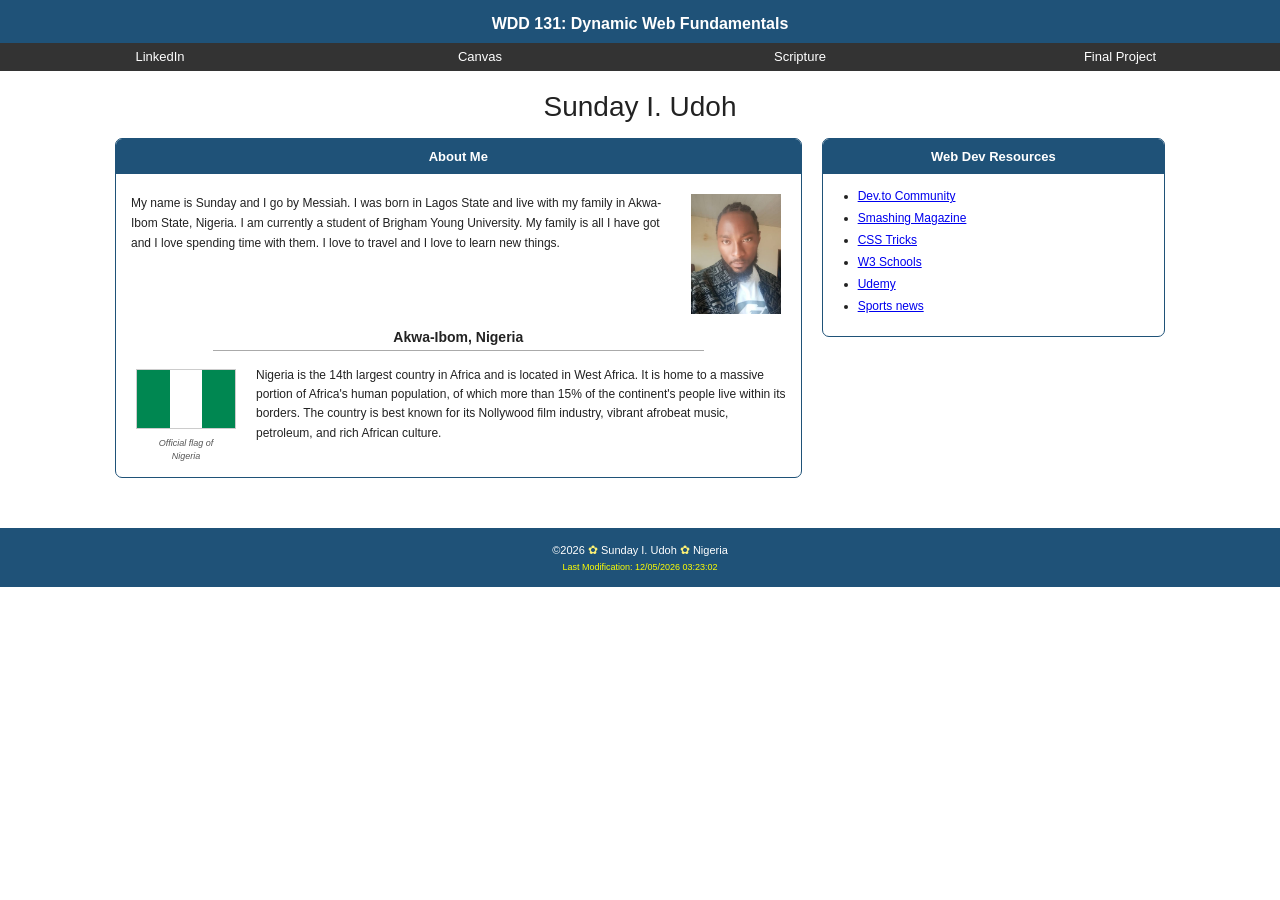
<file: index.html>
<!DOCTYPE html>
<html lang="en">

<head>
  <meta charset="UTF-8">
  <meta name="viewport" content="width=device-width, initial-scale=1.0">
  <title>WDD 131 - Dynamic Web Fundamentals - Sunday Isaac Udoh</title>
  <meta name="description"
    content="WDD 131- Dynamic Web Fundamentals - Sunday Isaac Udoh BYU-Idaho course home page">
  <meta name="author" content="Sunday Isaac Udoh">

  <link rel="preconnect" href="https://fonts.googleapis.com">
  <link rel="preconnect" href="https://fonts.gstatic.com" crossorigin>
  <link href="https://fonts.googleapis.com/css2?family=Montserrat:wght@400;500;600;700&display=swap" rel="stylesheet">

  <link rel="stylesheet" href="styles/base.css">
  
  <script src="scripts/getdates.js" defer></script>
</head>

<body>

  <header class="top-header">
    <span id="course-title">WDD 131: Dynamic Web Fundamentals</span>
    
    <nav class="navigation">
      <ul>
        <li><a href="https://www.linkedin.com/feed?trk=p_mwlite_profile_self-primary_nav">LinkedIn</a></li>
        <li><a href="https://byupw.instructure.com/">Canvas</a></li>
        <li><a href="https://www.churchofjesuschrist.org/study/scriptures/bofm/1ne/3?lang=eng&id=p7#p7">Scripture</a></li>
        <li><a href="#">Final Project</a></li>
      </ul>
    </nav>
  </header>

  <main class="container">

    <h1>Sunday I. Udoh</h1>

    <div class="content-grid">

      <section class="card">
        <div class="card-title">About Me</div>

        <div class="about-content">
          <div class="intro">
            <p>My name is Sunday and I go by Messiah. I was born in
               Lagos State and live with my family in Akwa-Ibom State, Nigeria.
               I am currently a student of Brigham Young University. My
               family is all I have got and I love spending time with them.
               I love to travel and I love to learn new things.
              </p>

            <img src="images/sunday.jpg" alt="Sunday I. Udoh" class="profile-image">
          </div>

          <h2>Akwa-Ibom, Nigeria</h2>

          <div class="Nigeria-section">
            <div class="flag-container">
              <div class="Nigeria-flag">
                <div class="flag-green"></div>

                <div class="flag-colors">
                  <div class="flag-white"></div>
                  <div class="flag-green"></div>
                </div>
              </div>

              <p class="caption">Official flag of<br>Nigeria
              </p>
            </div>

            <div class="Nigeria-text">
              <p>Nigeria is the 14th largest country in Africa and is located in West Africa. It is
                 home to a massive portion of Africa's human population, of which more than 15% of the continent's
                 people live within its borders. The country is best known for its Nollywood film industry, vibrant
                 afrobeat music, petroleum, and rich African culture.</p>
            </div>
          </div>
        </div>
      </section>

      <section class="card">
        <div class="card-title">
          Web Dev Resources
        </div>
        <div class="resources-content">
          <ul>
            <li>
              <a href="https://dev.to/" target="_blank">Dev.to Community</a>
            </li>
            <li>
              <a href="https://www.smashingmagazine.com/" target="_blank">Smashing Magazine</a>
            </li>
            <li>
              <a href="https://css-tricks.com/" target="_blank">CSS Tricks</a>
            </li>
            <li>
              <a href="https://www.w3schools.com/" target="_blank">W3 Schools</a>
            </li>
            <li>
              <a href="https://www.udemy.com/" target="_blank">Udemy</a>
            </li>
            <li>
              <a href="https://www.espn.com/" target="_blank">Sports news</a>
            </li>
          </ul>
        </div>
      </section>
    </div>
  </main>

  <footer class="footer">
    <p>
      &copy;<span id="currentYear"></span>
      <span class="flower">✿</span>
      Sunday I. Udoh
      <span class="flower">✿</span>
      Nigeria
    </p>

    <p class="last-modified">
      Last Modification: <span id="lastModified"></span>
    </p>
  </footer>
</body>

</html>
</file>
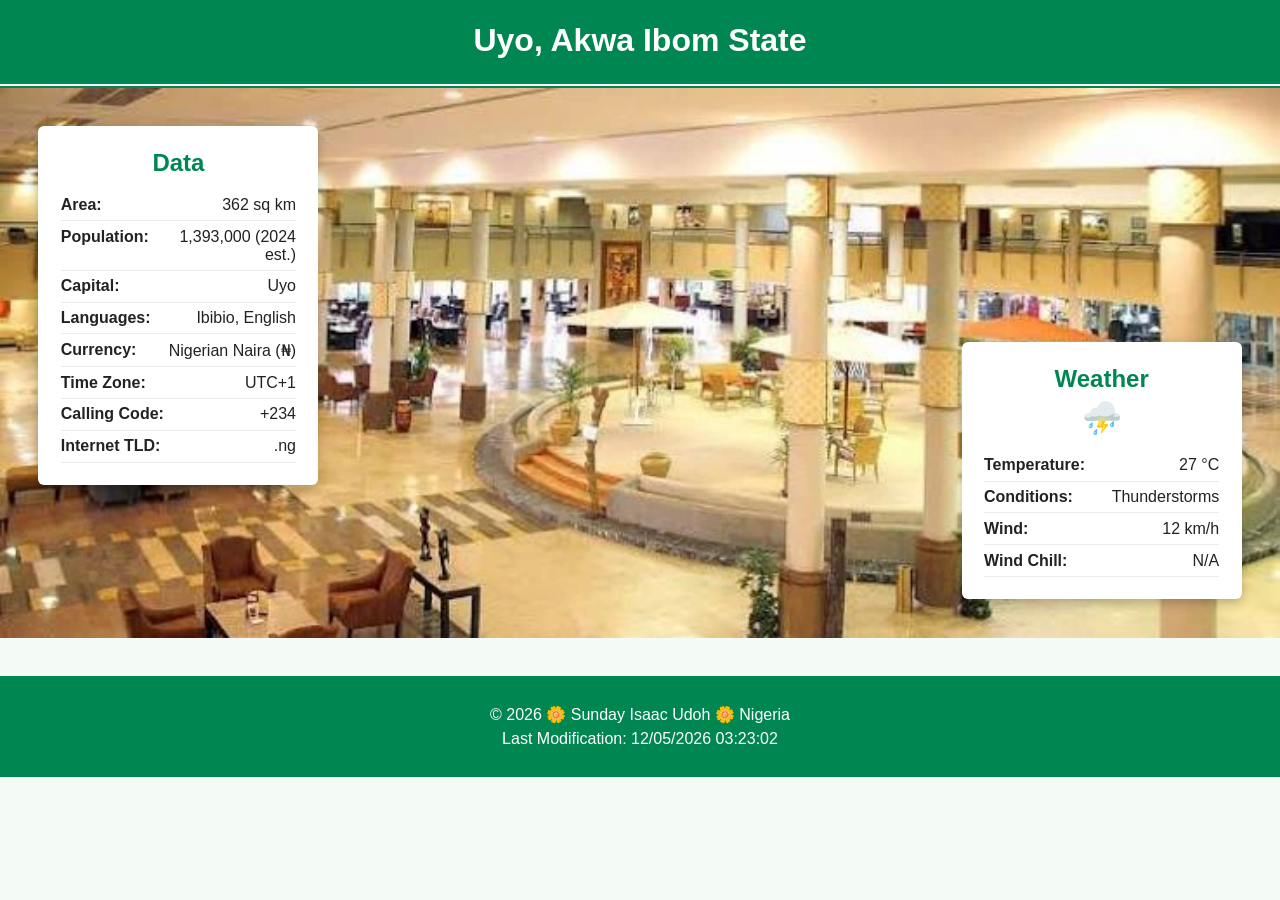
<file: akwa-ibom.html>
<!DOCTYPE html>
<html lang="en">
<head>
  <meta charset="UTF-8">
  <meta name="viewport" content="width=device-width, initial-scale=1.0">
  <title>Uyo, Akwa Ibom | country</title>
  <meta name="description" content="State data and weather snapshot for Uyo, capital of Akwa Ibom State, Nigeria.">
  <meta name="author" content="Sunday Isaac Udoh">


  <link rel="stylesheet" href="styles/akwa-ibom.css">


  <link rel="icon" href="data:,">


  <script src="scripts/akwa-ibom.js" defer></script>
</head>
<body>

  <header class="site-header">
    <h1>Uyo, Akwa Ibom State</h1>
  </header>
  <div class="accent-bar"></div>

  <main>
    <section class="hero" aria-label="Uyo hero image with data and weather overlays">

      <picture>

       <source media="(min-width: 768px)" srcset="images/le-meridien-ibom.webp">
       <img 
        src="images/uyo-mobile.webp" 
        alt="Dakkada Towers skyline in Uyo, capital of Akwa Ibom State" 
        class="hero-img"
        loading="eager"
        width="480"
        height="320">
      </picture>

      <div class="data-card">
        <h2>Data</h2>
        <dl>
          <div class="row"><dt>Area:</dt><dd>362 sq km</dd></div>
          <div class="row"><dt>Population:</dt><dd>1,393,000 (2024 est.)</dd></div>
          <div class="row"><dt>Capital:</dt><dd>Uyo</dd></div>
          <div class="row"><dt>Languages:</dt><dd>Ibibio, English</dd></div>
          <div class="row"><dt>Currency:</dt><dd>Nigerian Naira (₦)</dd></div>
          <div class="row"><dt>Time Zone:</dt><dd>UTC+1</dd></div>
          <div class="row"><dt>Calling Code:</dt><dd>+234</dd></div>
          <div class="row"><dt>Internet TLD:</dt><dd>.ng</dd></div>
        </dl>
      </div>

      <div class="weather-card">
        <h2 class="weather-heading">Weather</h2>

        <img
          src="images/weather_mix.svg"
          alt="Thunderstorm weather icon"
          class="weather-icon-svg"
          width="60"
          height="60">

        <dl>
          <div class="row"><dt>Temperature:</dt><dd id="temperature">27 &deg;C</dd></div>
          <div class="row"><dt>Conditions:</dt><dd>Thunderstorms</dd></div>
          <div class="row"><dt>Wind:</dt><dd id="wind">12 km/h</dd></div>
          <div class="row"><dt>Wind Chill:</dt><dd id="windChill">Calculating&hellip;</dd></div>
        </dl>
      </div>

    </section>
  </main>

  <footer class="site-footer">
  <p>&copy; <span id="year"></span> &#127804; Sunday Isaac Udoh &#127804; Nigeria</p>
  <p>Last Modification: <span id="lastModified"></span></p>
 </footer>

</body>
</html>
</file>
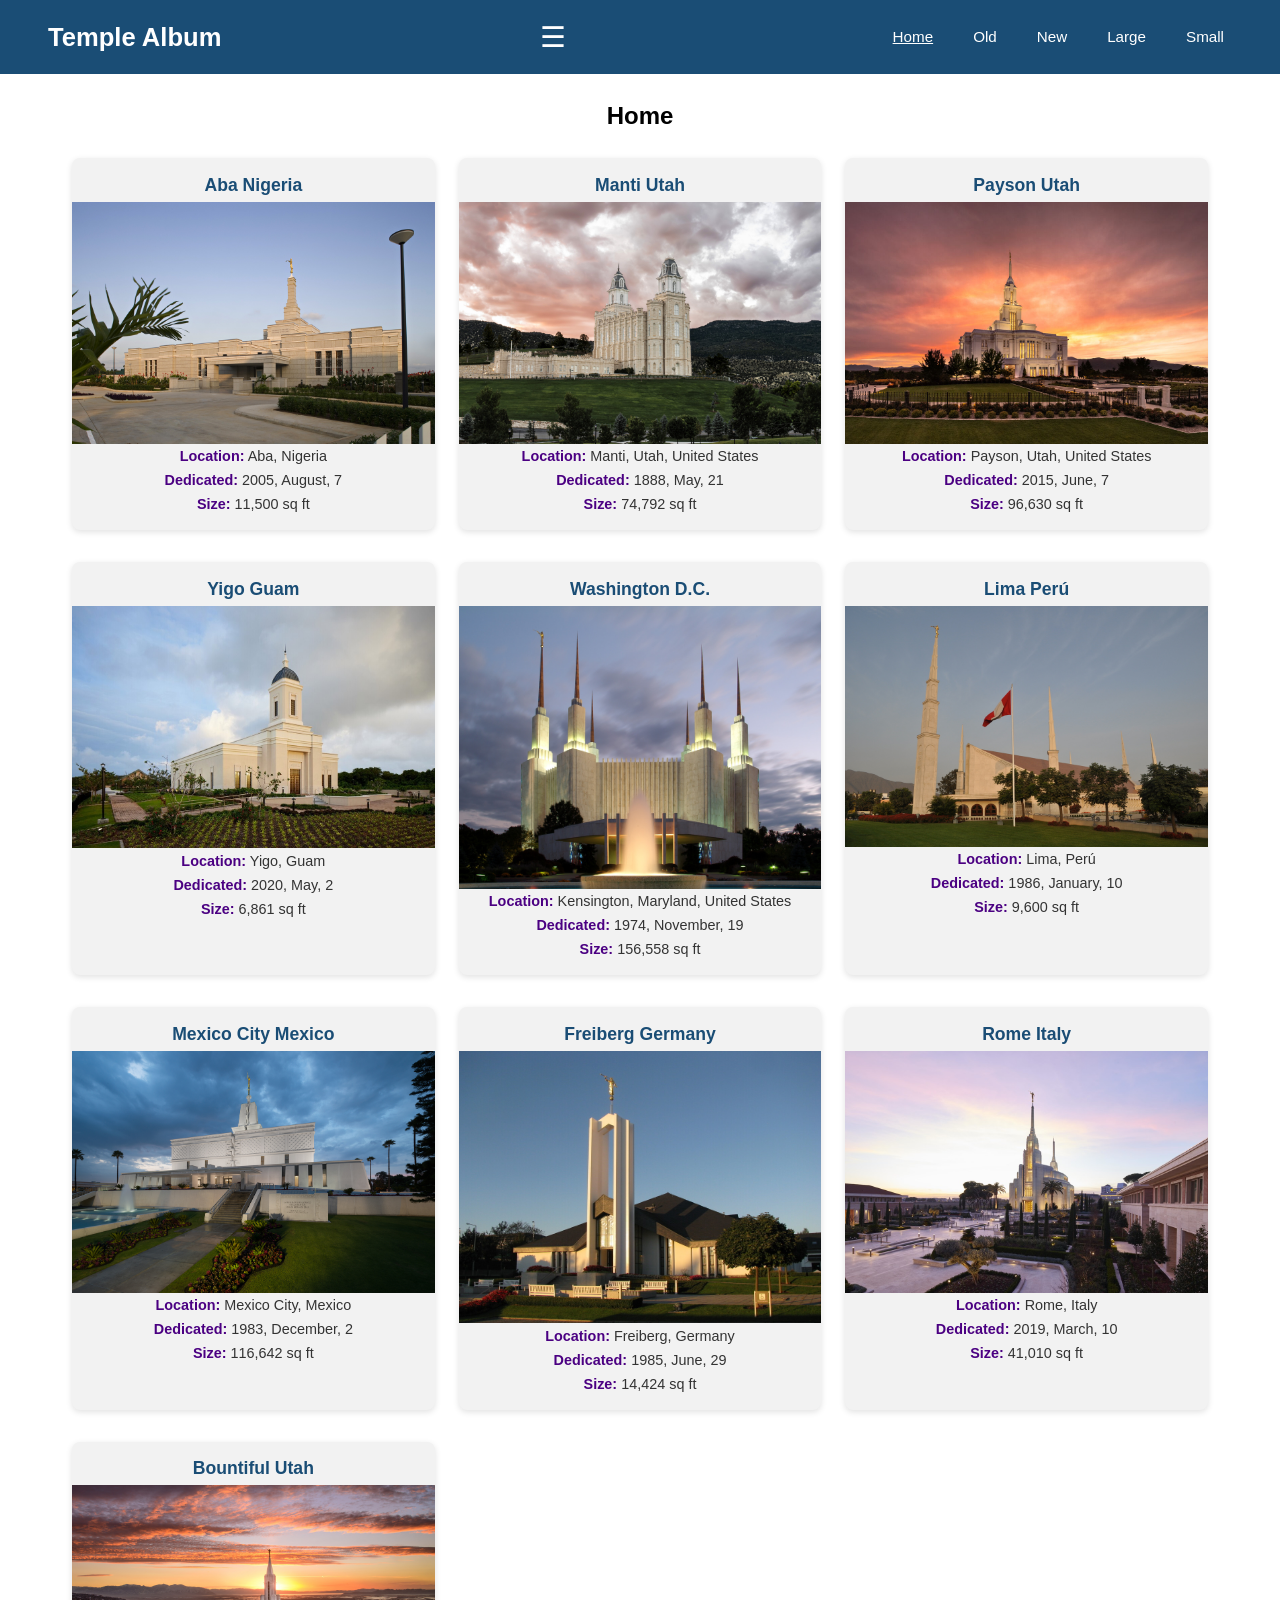
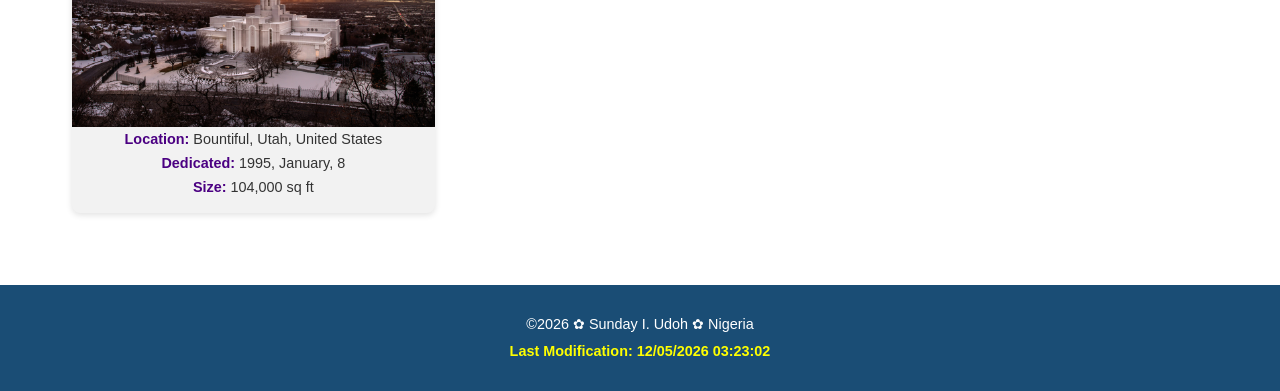
<file: filtered-temples.html>
<!DOCTYPE html>
<html lang="en">
<head>
  <meta charset="UTF-8">
  <meta name="viewport" content="width=device-width, initial-scale=1.0">
  <title>Filtered Temple Album | WDD 131</title>
  <meta name="description" content="A dynamically filtered photo album of temples of The Church of Jesus Christ of Latter-day Saints.">
  <meta name="author" content="Sunday Isaac Udoh">

  <link rel="preconnect" href="https://fonts.googleapis.com">
  <link rel="preconnect" href="https://fonts.gstatic.com" crossorigin>
  <link href="https://fonts.googleapis.com/css2?family=Montserrat:wght@400;500;600;700&display=swap" rel="stylesheet">

  <link rel="stylesheet" href="styles/filtered-temples.css">

  <script src="scripts/filtered-temples.js" defer></script>
</head>
<body>

  <header>
    <div class="site-title">Temple Album</div>
    <button id="menu-toggle" class="menu-toggle" aria-label="Toggle navigation menu" aria-expanded="false">
        <span class="menu-icon">☰</span>
    </button>
    <nav id="primary-nav">
        <ul>
            <li><a href="#home" data-filter="home">Home</a></li>
            <li><a href="#old" data-filter="old">Old</a></li>
            <li><a href="#new" data-filter="new">New</a></li>
            <li><a href="#large" data-filter="large">Large</a></li>
            <li><a href="#small" data-filter="small">Small</a></li>
        </ul>
    </nav>
  </header>

  <main>
    <h1 id="page-heading">Home</h1>

    <div class="gallery" id="temple-cards">
    </div>
  </main>

  <footer>
    <p>&copy;<span id="year"></span> ✿ Sunday I. Udoh ✿ Nigeria</p>
    <p>Last Modification: <span id="last-modified"></span></p>
  </footer>

</body>
</html>
</file>
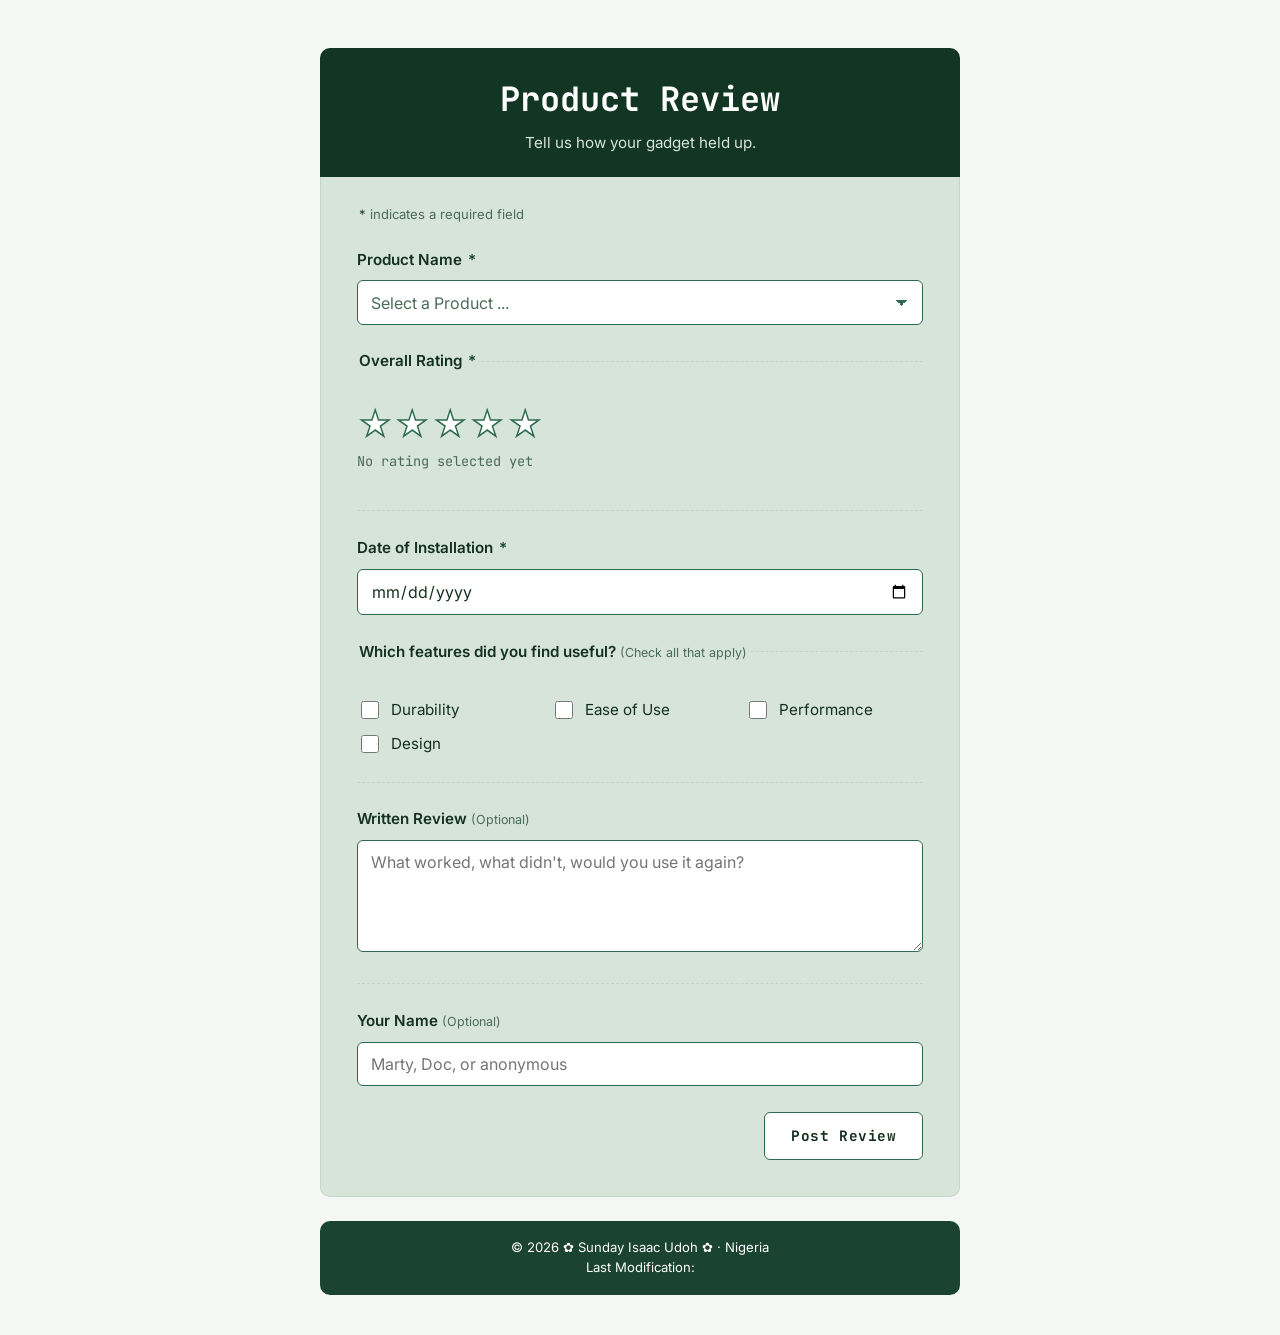
<file: form.html>
<!DOCTYPE html>
<html lang="en">
<head>
  <meta charset="UTF-8">
  <meta name="viewport" content="width=device-width, initial-scale=1.0">
  <title>Product Review Console | WDD131</title>
  <meta name="description" content="Submit a review for your time-travel era gadget: rate it, note the install date, and flag the features you found useful.">
  <meta name="author" content="Sunday Isaac Udoh">
  <link rel="preconnect" href="https://fonts.googleapis.com">
  <link rel="preconnect" href="https://fonts.gstatic.com" crossorigin>
  <link href="https://fonts.googleapis.com/css2?family=Inter:wght@400;500;600&family=JetBrains+Mono:wght@500;700&display=swap" rel="stylesheet">

  <link rel="stylesheet" href="styles/form.css">
  <script src="scripts/form.js" defer></script>
</head>
<body>
  <div class="page">
    <header class="masthead">
      <h1>Product Review</h1>
      <p>Tell us how your gadget held up.</p>
    </header>

    <div class="console">
      <div class="console-strip" aria-hidden="true"></div>

      <form action="review.html" method="get">
        <p class="required-note"><span class="required-tag">*</span> indicates a required field</p>

        <div class="field">
          <label class="field-label" for="product-name">Product Name <span class="required-tag" aria-hidden="true">*</span></label>
          <select id="product-name" name="product" required>
            <option value="" disabled selected>Select a Product ...</option>
          </select>
        </div>

        <fieldset>
          <legend>Overall Rating <span class="required-tag" aria-hidden="true">*</span></legend>
          <div class="stars">
            <input type="radio" id="rating-5" name="overall-rating" value="5" required>
            <label for="rating-5"><span class="sr-only">5 stars</span>★</label>
            <input type="radio" id="rating-4" name="overall-rating" value="4" required>
            <label for="rating-4"><span class="sr-only">4 stars</span>★</label>
            <input type="radio" id="rating-3" name="overall-rating" value="3" required>
            <label for="rating-3"><span class="sr-only">3 stars</span>★</label>
            <input type="radio" id="rating-2" name="overall-rating" value="2" required>
            <label for="rating-2"><span class="sr-only">2 stars</span>★</label>
            <input type="radio" id="rating-1" name="overall-rating" value="1" required>
            <label for="rating-1"><span class="sr-only">1 star</span>★</label>
          </div>
          <p class="rating-status" id="rating-status">No rating selected yet</p>
        </fieldset>

        <div class="field">
          <label class="field-label" for="install-date">Date of Installation <span class="required-tag" aria-hidden="true">*</span></label>
          <input type="date" id="install-date" name="installation-date" required>
        </div>

        <fieldset>
          <legend>Which features did you find useful? <span class="optional-tag">(Check all that apply)</span></legend>
          <div class="checkbox-grid">
            <div class="checkbox-row">
              <input type="checkbox" id="feature-durability" name="features" value="durability">
              <label for="feature-durability">Durability</label>
            </div>
            <div class="checkbox-row">
              <input type="checkbox" id="feature-ease" name="features" value="ease-of-use">
              <label for="feature-ease">Ease of Use</label>
            </div>
            <div class="checkbox-row">
              <input type="checkbox" id="feature-performance" name="features" value="performance">
              <label for="feature-performance">Performance</label>
            </div>
            <div class="checkbox-row">
              <input type="checkbox" id="feature-design" name="features" value="design">
              <label for="feature-design">Design</label>
            </div>
          </div>
        </fieldset>

        <div class="field">
          <label class="field-label" for="written-review">Written Review <span class="optional-tag">(Optional)</span></label>
          <textarea id="written-review" name="review" placeholder="What worked, what didn't, would you use it again?"></textarea>
        </div>

        <div class="field">
          <label class="field-label" for="user-name">Your Name <span class="optional-tag">(Optional)</span></label>
          <input type="text" id="user-name" name="username" placeholder="Marty, Doc, or anonymous">
        </div>

        <div class="submit-row">
          <input type="submit" value="Post Review">
        </div>
      </form>
    </div>

    <footer>
      <p>&copy; 2026 ✿ Sunday Isaac Udoh ✿ &middot; Nigeria<br>Last Modification: <span id="mod-date"></span></p>
    </footer>
  </div>
</body>
</html>
</file>
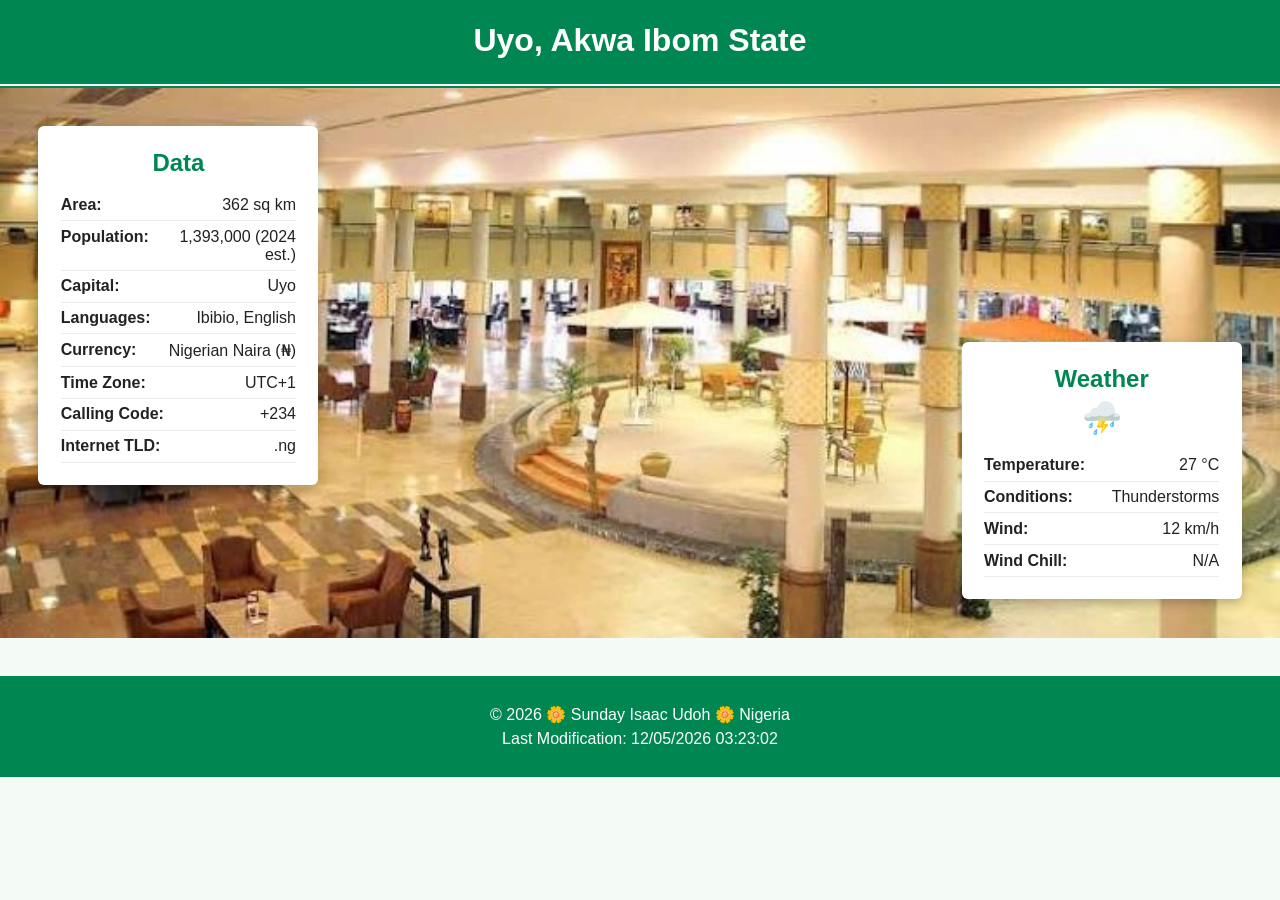
<file: place.html>
<!DOCTYPE html>
<html lang="en">
<head>
  <meta charset="UTF-8">
  <meta name="viewport" content="width=device-width, initial-scale=1.0">
  <title>Uyo, Akwa Ibom | country</title>
  <meta name="description" content="State data and weather snapshot for Uyo, capital of Akwa Ibom State, Nigeria.">
  <meta name="author" content="Sunday Isaac Udoh">

  <link rel="stylesheet" href="styles/akwa-ibom.css">
  <link rel="icon" href="data:,">

  <script src="scripts/akwa-ibom.js" defer></script>
</head>
<body>

  <header class="site-header">
    <h1>Uyo, Akwa Ibom State</h1>
  </header>
  <div class="accent-bar"></div>

  <section class="hero" aria-label="Uyo hero image with data and weather overlays">
    <picture>
     <source media="(min-width: 768px)" srcset="images/le-meridien-ibom.webp">
     <img 
      src="images/uyo-mobile.webp" 
      alt="Dakkada Towers skyline in Uyo, capital of Akwa Ibom State" 
      class="hero-img"
      loading="eager"
      width="480"
      height="320">
    </picture>

    <div class="data-card">
      <h2>Data</h2>
      <dl>
        <div class="row"><dt>Area:</dt><dd>362 sq km</dd></div>
        <div class="row"><dt>Population:</dt><dd>1,393,000 (2024 est.)</dd></div>
        <div class="row"><dt>Capital:</dt><dd>Uyo</dd></div>
        <div class="row"><dt>Languages:</dt><dd>Ibibio, English</dd></div>
        <div class="row"><dt>Currency:</dt><dd>Nigerian Naira (₦)</dd></div>
        <div class="row"><dt>Time Zone:</dt><dd>UTC+1</dd></div>
        <div class="row"><dt>Calling Code:</dt><dd>+234</dd></div>
        <div class="row"><dt>Internet TLD:</dt><dd>.ng</dd></div>
      </dl>
    </div>

    <div class="weather-card">
      <h2 class="weather-heading">Weather</h2>

      <img
        src="images/weather_mix.svg"
        alt="Thunderstorm weather icon"
        class="weather-icon-svg"
        width="60"
        height="60">

      <dl>
        <div class="row"><dt>Temperature:</dt><dd id="temperature">27 &deg;C</dd></div>
        <div class="row"><dt>Conditions:</dt><dd>Thunderstorms</dd></div>
        <div class="row"><dt>Wind:</dt><dd id="wind">12 km/h</dd></div>
        <div class="row"><dt>Wind Chill:</dt><dd id="windChill">Calculating&hellip;</dd></div>
      </dl>
    </div>
  </section>

  <main>
  </main>

  <footer class="site-footer">
    <p>&copy; <span id="year"></span> 🌼 Sunday Isaac Udoh 🌼 Nigeria</p>
    <p>Last Modification: <span id="lastModified"></span></p>
  </footer>

</body>
</html>
</file>
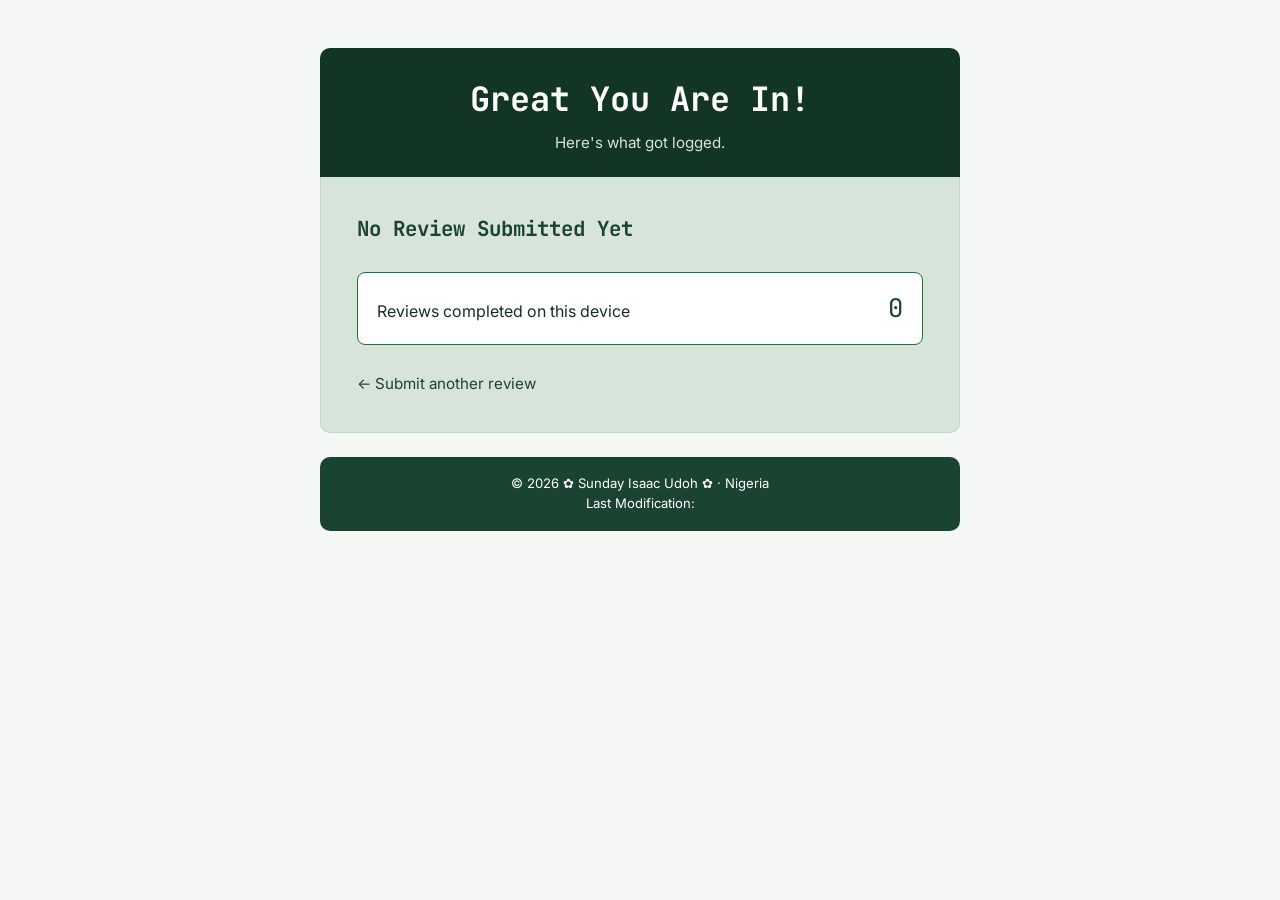
<file: review.html>
<!DOCTYPE html>
<html lang="en">
<head>
  <meta charset="UTF-8">
  <meta name="viewport" content="width=device-width, initial-scale=1.0">
  <title>Review Posted | WDD131</title>
  <meta name="description" content="Confirmation page showing the review you just submitted and how many reviews you've completed.">
  <meta name="author" content="Sunday Isaac Udoh">
  <link rel="preconnect" href="https://fonts.googleapis.com">
  <link rel="preconnect" href="https://fonts.gstatic.com" crossorigin>
  <link href="https://fonts.googleapis.com/css2?family=Inter:wght@400;500;600&family=JetBrains+Mono:wght@500;700&display=swap" rel="stylesheet">

  <link rel="stylesheet" href="styles/form.css">
  <script src="scripts/review.js" defer></script>
</head>
<body>
  <div class="page">
    <header class="masthead">
      <h1>Great You Are In!</h1>
      <p>Here's what got logged.</p>
    </header>

    <div class="console">
      <div class="console-strip" aria-hidden="true"></div>

      <div class="confirmation">
        <h2 id="confirmation-heading">Review Received</h2>

        <section id="summary-section">
          <h3 class="sr-only">Review Summary</h3>
          <ul class="summary-list" id="summary-list"></ul>
        </section>

        <div class="counter-box">
          <span>Reviews completed on this device</span>
          <span class="count" id="review-count">0</span>
        </div>

        <a class="back-link" href="form.html">&larr; Submit another review</a>
      </div>
    </div>

    <footer>
      <p>&copy; 2026 ✿ Sunday Isaac Udoh ✿ &middot; Nigeria<br>Last Modification: <span id="mod-date"></span></p>
    </footer>
  </div>
</body>
</html>
</file>
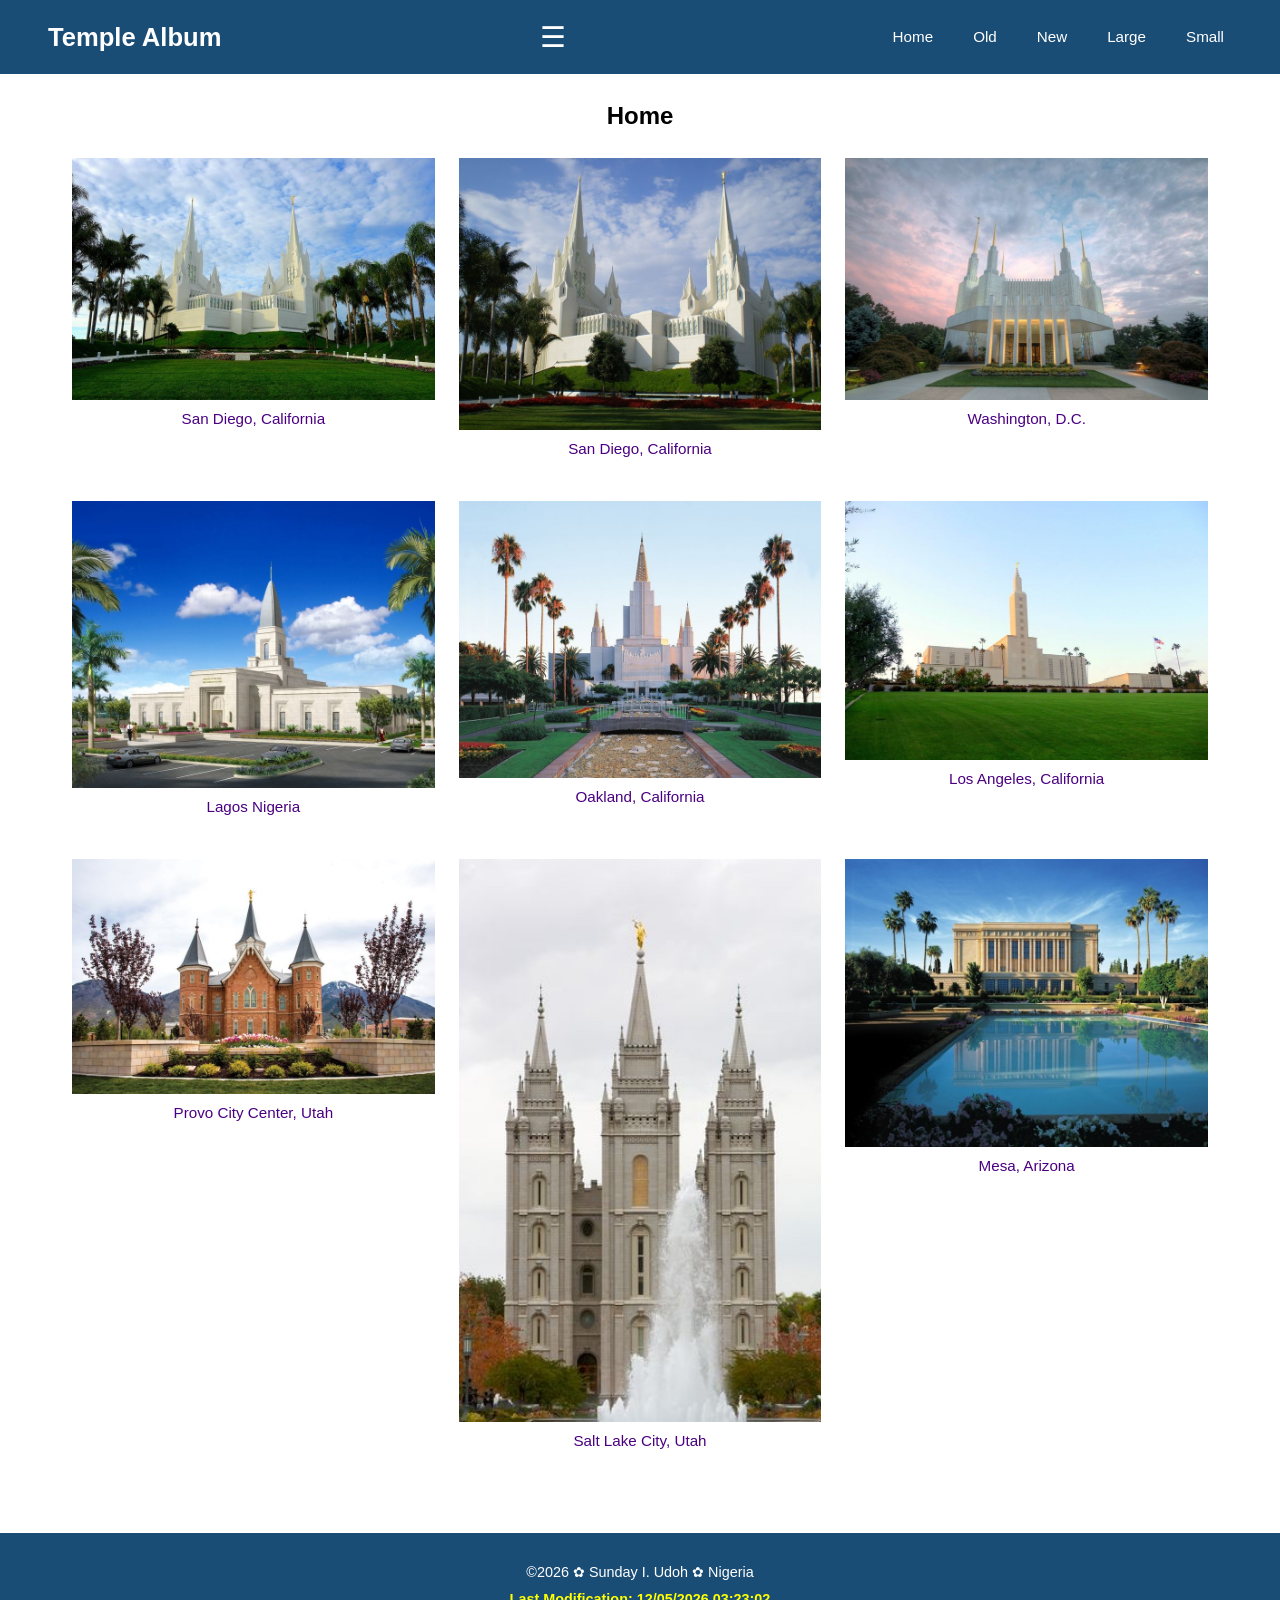
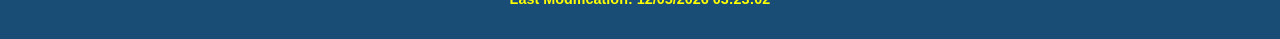
<file: temples.html>
<!DOCTYPE html>
<html lang="en">
<head>
  <meta charset="UTF-8">
  <meta name="viewport" content="width=device-width, initial-scale=1.0">
  <title>Temple Album | WDD 131</title>
  <meta name="description" content="A photo album of temples of The Church of Jesus Christ of Latter-day Saints.">
  <meta name="author" content="Sunday Isaac Udoh">

  <link rel="preconnect" href="https://fonts.googleapis.com">
  <link rel="preconnect" href="https://fonts.gstatic.com" crossorigin>
  <link href="https://fonts.googleapis.com/css2?family=Montserrat:wght@400;500;600;700&display=swap" rel="stylesheet">

  <link rel="stylesheet" href="styles/temples.css">
  <link rel="stylesheet" href="styles/temples-large.css">

  <script src="scripts/temples.js" defer></script>
</head>
<body>

  <header>
    <div class="site-title">Temple Album</div>
    <button id="menu-toggle" class="menu-toggle" aria-label="Toggle navigation menu" aria-expanded="false"> 
        <span class="menu-icon">☰</span>
    </button>
    <nav id="primary-nav">
        <ul>
            <li><a href="#home">Home</a></li>
            <li><a href="#old">Old</a></li>
            <li><a href="#new">New</a></li>
            <li><a href="#large">Large</a></li>
            <li><a href="#small">Small</a></li>
        </ul>
    </nav>
  </header>


  <main>
    <h1>Home</h1>

    <div class="gallery">
      <figure>
        <img src="images/san_diego_california.jpg" alt="San Diego California Temple" width="500" height="333">
        <figcaption>San Diego, California</figcaption>
      </figure>

      <figure>
        <img src="images/san_diego_temple.jpg" alt="San Diego California Temple, second view" width="500" height="333">
        <figcaption>San Diego, California</figcaption>
      </figure>

      <figure>
        <img src="images/washington_dc_temple_lds.jpg" alt="Washington D.C. Temple at dusk" width="500" height="333">
        <figcaption>Washington, D.C.</figcaption>
      </figure>

      <figure>
        <img src="images/lagos_nigeria_temple.jpg" alt="Lagos Nigeria Temple" width="500" height="333">
        <figcaption>Lagos Nigeria</figcaption>
      </figure>

      <figure>
        <img src="images/oakland_temple_lds.jpg" alt="Oakland California Temple" width="500" height="333">
        <figcaption>Oakland, California</figcaption>
      </figure>

      <figure>
        <img src="images/los_angeles_temple_lds.jpg" alt="Los Angeles California Temple" width="500" height="333">
        <figcaption>Los Angeles, California</figcaption>
      </figure>

      <figure>
        <img src="images/provo_city_temple.jpg" alt="Provo City Center Temple" width="500" height="333">
        <figcaption>Provo City Center, Utah</figcaption>
      </figure>

      <figure>
        <img src="images/salt_lake_temple.jpg" alt="Salt Lake Temple spires" width="500" height="333">
        <figcaption>Salt Lake City, Utah</figcaption>
      </figure>

      <figure>
        <img src="images/mesa_temple_reflection.jpg" alt="Mesa Arizona Temple" width="500" height="333">
        <figcaption>Mesa, Arizona</figcaption>
      </figure>
    </div>
  </main>

  <footer>
    <p>&copy;<span id="year"></span> ✿ Sunday I. Udoh ✿ Nigeria</p>
    <p>Last Modification: <span id="last-modified"></span></p>
</footer>


</body>
</html>
</file>
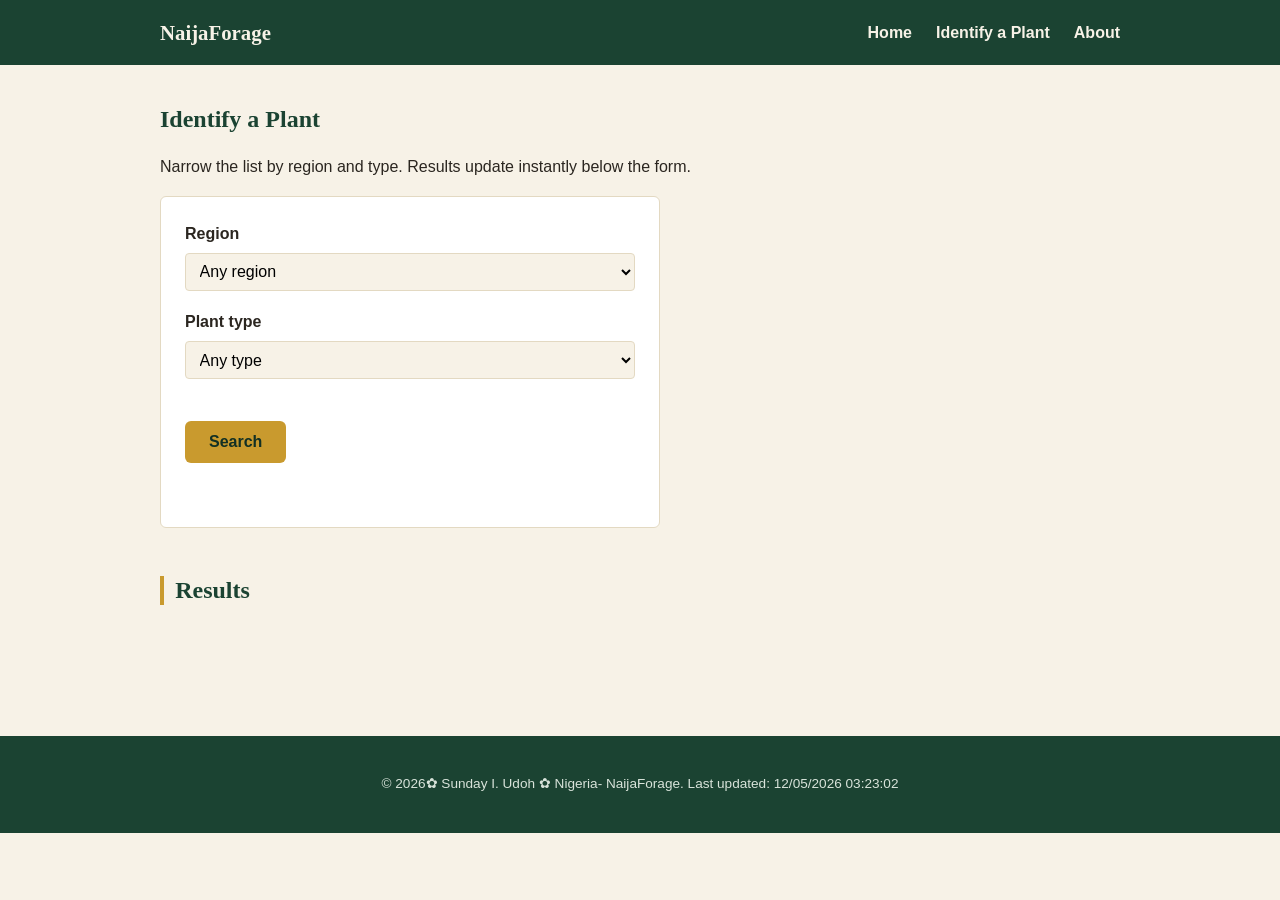
<file: project/identify.html>
<!DOCTYPE html>
<html lang="en">
<head>
<meta charset="UTF-8">
<meta name="viewport" content="width=device-width, initial-scale=1.0">
<meta name="description" content="Filter Nigerian wild edible plants by region and type to help identify what you've found.">
<meta name="author" content="Sunday Isaac Udoh">
<title>Identify a Plant — NaijaForage</title>
<link rel="preconnect" href="https://fonts.googleapis.com">
<link rel="preconnect" href="https://fonts.gstatic.com" crossorigin>
<link href="https://fonts.googleapis.com/css2?family=Montserrat:wght@400;500;600;700&display=swap" rel="stylesheet">
<link rel="stylesheet" href="styles/styles.css">
<script src="scripts.js/plants-data.js"></script>
<script src="scripts.js/main.js"></script>
<script src="scripts.js/identify.js"></script>
</head>
<body>

<header class="site-header">
  <nav class="nav-bar">
    <a class="site-logo" href="index.html">NaijaForage</a>
    <button class="nav-toggle" aria-expanded="false" aria-label="Toggle navigation menu">Menu</button>
    <ul class="nav-list">
      <li><a href="index.html">Home</a></li>
      <li><a href="identify.html">Identify a Plant</a></li>
      <li><a href="about.html">About</a></li>
    </ul>
  </nav>
</header>

<main>

  <section>
    <h1>Identify a Plant</h1>
    <p>Narrow the list by region and type. Results update instantly below the form.</p>

    <form class="identify-form" id="identifyForm">
      <div class="form-field">
        <label for="regionSelect">Region</label>
        <select id="regionSelect" name="region">
          <option value="any">Any region</option>
          <option value="south">South</option>
          <option value="southwest">Southwest</option>
        </select>
      </div>

      <div class="form-field">
        <label for="typeSelect">Plant type</label>
        <select id="typeSelect" name="type">
          <option value="any">Any type</option>
          <option value="leaf">Leaf</option>
          <option value="fruit">Fruit</option>
          <option value="seed">Seed</option>
        </select>
      </div>

      <button type="submit" class="button">Search</button>
      <p id="searchStats"></p>
    </form>
  </section>

  <section>
    <h2>Results</h2>
    <div class="plant-grid" id="results"></div>
  </section>

</main>

<footer class="site-footer">
  <p>&copy; <span id="currentYear"></span>✿ Sunday I. Udoh ✿ Nigeria- NaijaForage. Last updated: <span id="lastModified"></span></p>
</footer>
</body>
</html>
</file>
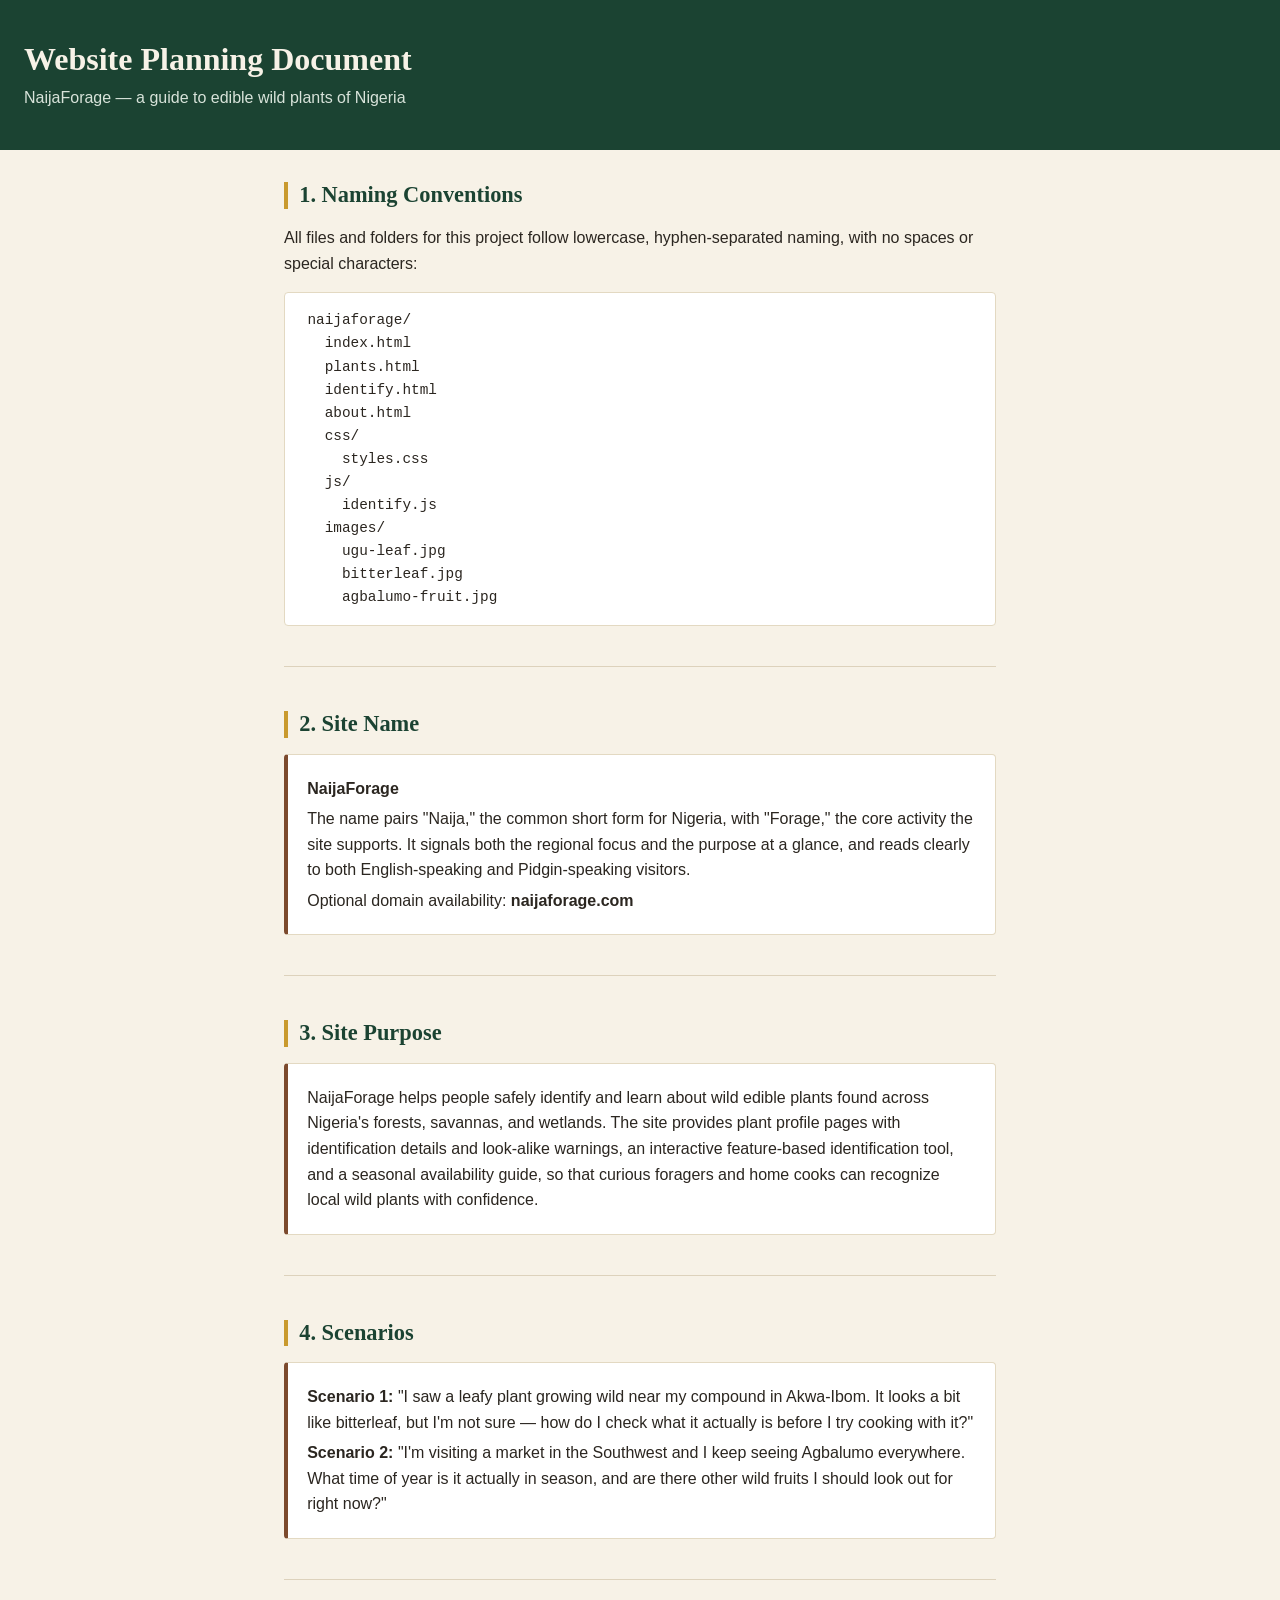
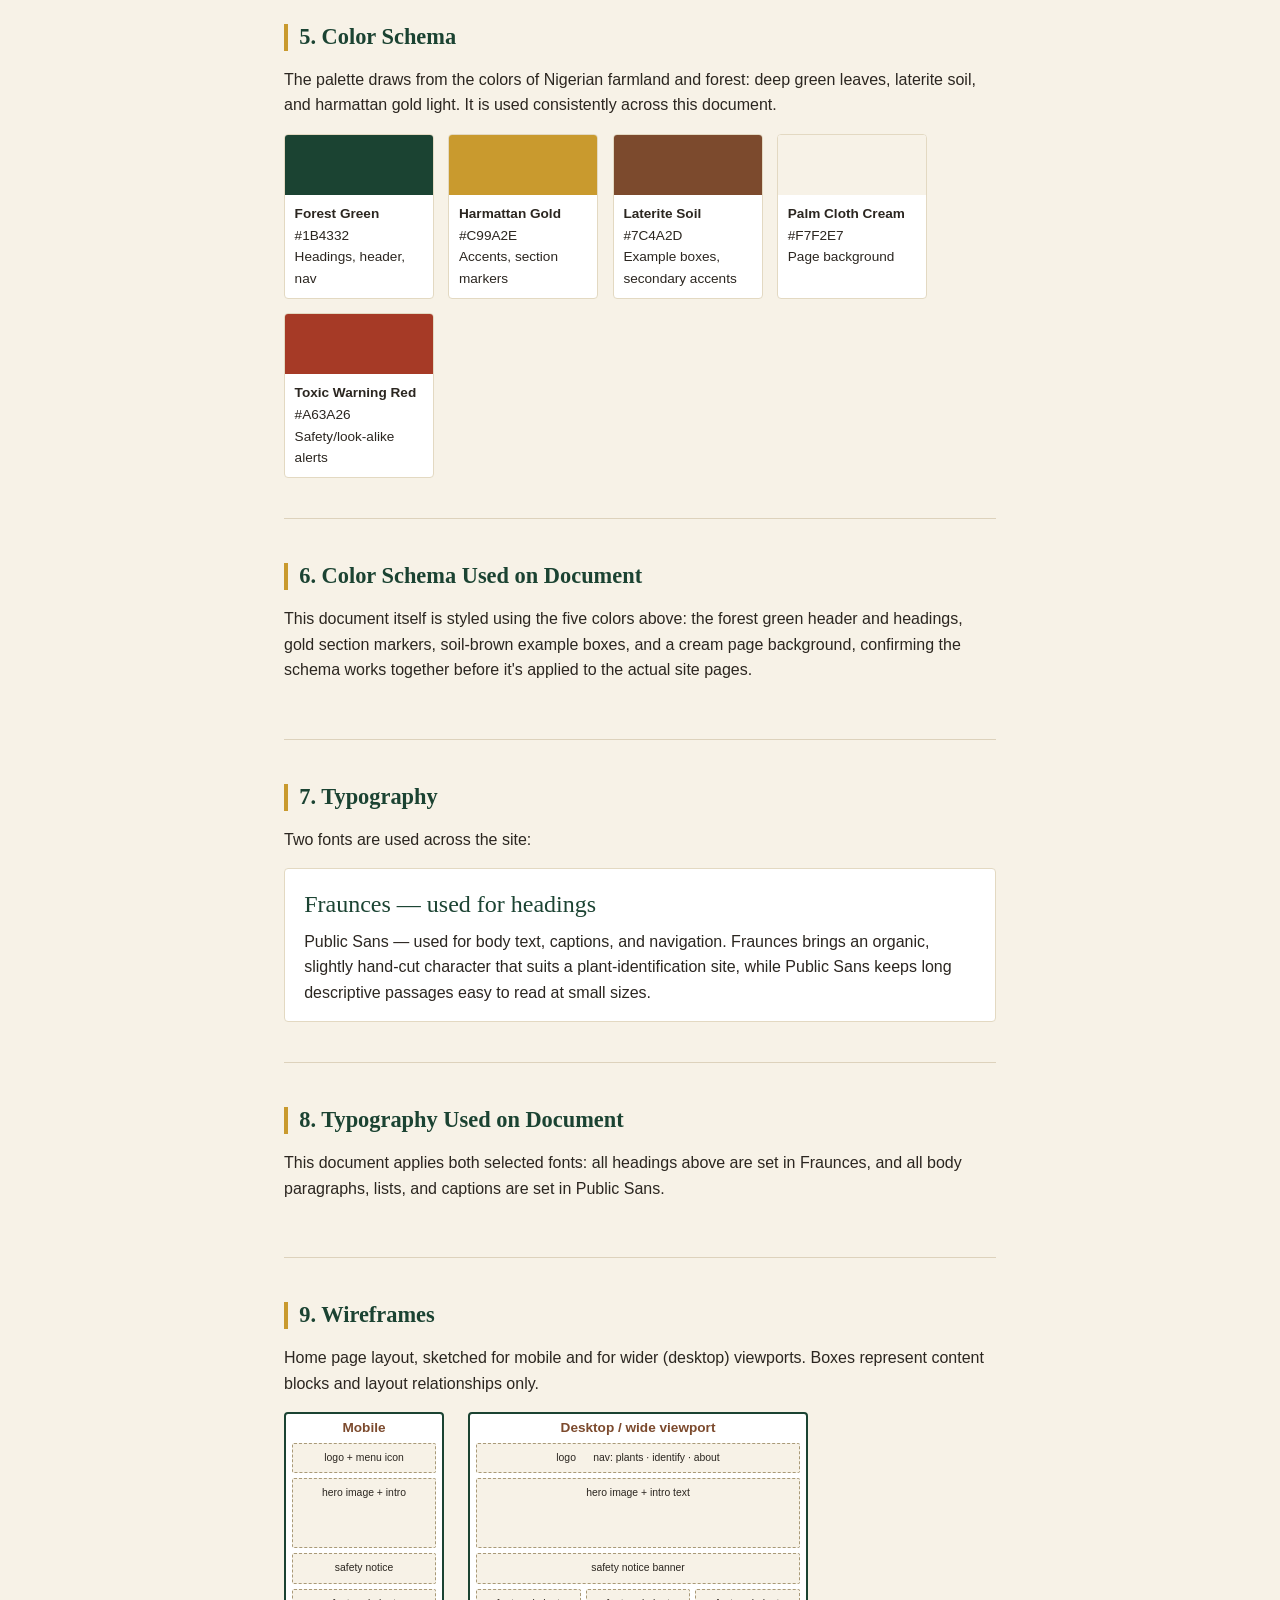
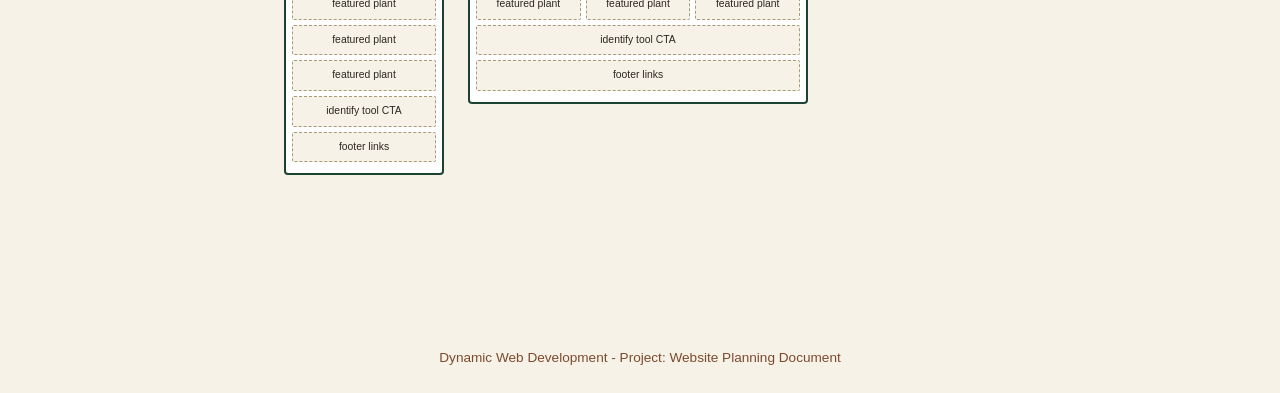
<file: project/siteplan.html>
<!DOCTYPE html>
<html lang="en">
<head>
<meta charset="UTF-8">
<meta name="viewport" content="width=device-width, initial-scale=1.0">
<meta name="description" content="Website planning document for NaijaForage, a guide to safely identifying edible wild plants across Nigeria.">
<meta name="author" content="Sunday Isaac Udoh">
<title>Website Planning Document — NaijaForage</title>
<link rel="preconnect" href="https://fonts.googleapis.com">
<link rel="preconnect" href="https://fonts.gstatic.com" crossorigin>
<link href="https://fonts.googleapis.com/css2?family=Montserrat:wght@400;500;600;700&display=swap" rel="stylesheet">

<link rel="stylesheet" href="styles/siteplan.css">
</head>
<body>

<header>
  <h1>Website Planning Document</h1>
  <p>NaijaForage — a guide to edible wild plants of Nigeria</p>
</header>

<main>

  <section>
    <h2>1. Naming Conventions</h2>
    <p>All files and folders for this project follow lowercase, hyphen-separated naming, with no spaces or special characters:</p>
    <div class="file-list">
      naijaforage/<br>
      &nbsp;&nbsp;index.html<br>
      &nbsp;&nbsp;plants.html<br>
      &nbsp;&nbsp;identify.html<br>
      &nbsp;&nbsp;about.html<br>
      &nbsp;&nbsp;css/<br>
      &nbsp;&nbsp;&nbsp;&nbsp;styles.css<br>
      &nbsp;&nbsp;js/<br>
      &nbsp;&nbsp;&nbsp;&nbsp;identify.js<br>
      &nbsp;&nbsp;images/<br>
      &nbsp;&nbsp;&nbsp;&nbsp;ugu-leaf.jpg<br>
      &nbsp;&nbsp;&nbsp;&nbsp;bitterleaf.jpg<br>
      &nbsp;&nbsp;&nbsp;&nbsp;agbalumo-fruit.jpg
    </div>
  </section>

  <section>
    <h2>2. Site Name</h2>
    <div class="example">
      <p><strong>NaijaForage</strong></p>
      <p>The name pairs "Naija," the common short form for Nigeria, with "Forage," the core activity the site supports. It signals both the regional focus and the purpose at a glance, and reads clearly to both English-speaking and Pidgin-speaking visitors.</p>
      <p>Optional domain availability: <strong>naijaforage.com</strong></p>
    </div>
  </section>

  <section>
    <h2>3. Site Purpose</h2>
    <div class="example">
      <p>NaijaForage helps people safely identify and learn about wild edible plants found across Nigeria's forests, savannas, and wetlands. The site provides plant profile pages with identification details and look-alike warnings, an interactive feature-based identification tool, and a seasonal availability guide, so that curious foragers and home cooks can recognize local wild plants with confidence.</p>
    </div>
  </section>

  <section>
    <h2>4. Scenarios</h2>
    <div class="example">
      <p><strong>Scenario 1:</strong> "I saw a leafy plant growing wild near my compound in Akwa-Ibom. It looks a bit like bitterleaf, but I'm not sure — how do I check what it actually is before I try cooking with it?"</p>
      <p><strong>Scenario 2:</strong> "I'm visiting a market in the Southwest and I keep seeing Agbalumo everywhere. What time of year is it actually in season, and are there other wild fruits I should look out for right now?"</p>
    </div>
  </section>

  <section>
    <h2>5. Color Schema</h2>
    <p>The palette draws from the colors of Nigerian farmland and forest: deep green leaves, laterite soil, and harmattan gold light. It is used consistently across this document.</p>
    <div class="color-swatches">
      <div class="swatch">
        <div class="swatch-color forest"></div>
        <p><strong>Forest Green</strong><br>#1B4332<br>Headings, header, nav</p>
      </div>
      <div class="swatch">
        <div class="swatch-color gold"></div>
        <p><strong>Harmattan Gold</strong><br>#C99A2E<br>Accents, section markers</p>
      </div>
      <div class="swatch">
        <div class="swatch-color soil"></div>
        <p><strong>Laterite Soil</strong><br>#7C4A2D<br>Example boxes, secondary accents</p>
      </div>
      <div class="swatch">
        <div class="swatch-color cream"></div>
        <p><strong>Palm Cloth Cream</strong><br>#F7F2E7<br>Page background</p>
      </div>
      <div class="swatch">
        <div class="swatch-color warn"></div>
        <p><strong>Toxic Warning Red</strong><br>#A63A26<br>Safety/look-alike alerts</p>
      </div>
    </div>
  </section>

  <section>
    <h2>6. Color Schema Used on Document</h2>
    <p>This document itself is styled using the five colors above: the forest green header and headings, gold section markers, soil-brown example boxes, and a cream page background, confirming the schema works together before it's applied to the actual site pages.</p>
  </section>

  <section>
    <h2>7. Typography</h2>
    <p>Two fonts are used across the site:</p>
    <div class="type-sample">
      <p class="heading-font">Fraunces — used for headings</p>
      <p class="body-font">Public Sans — used for body text, captions, and navigation. Fraunces brings an organic, slightly hand-cut character that suits a plant-identification site, while Public Sans keeps long descriptive passages easy to read at small sizes.</p>
    </div>
  </section>

  <section>
    <h2>8. Typography Used on Document</h2>
    <p>This document applies both selected fonts: all headings above are set in Fraunces, and all body paragraphs, lists, and captions are set in Public Sans.</p>
  </section>

  <section>
    <h2>9. Wireframes</h2>
    <p>Home page layout, sketched for mobile and for wider (desktop) viewports. Boxes represent content blocks and layout relationships only.</p>
    <div class="wireframe-wrap">
      <div class="wireframe wf-mobile">
        <h3>Mobile</h3>
        <div class="wf-block">logo + menu icon</div>
        <div class="wf-block wf-hero">hero image + intro</div>
        <div class="wf-block">safety notice</div>
        <div class="wf-block">featured plant</div>
        <div class="wf-block">featured plant</div>
        <div class="wf-block">featured plant</div>
        <div class="wf-block">identify tool CTA</div>
        <div class="wf-block">footer links</div>
      </div>
      <div class="wireframe wf-desktop">
        <h3>Desktop / wide viewport</h3>
        <div class="wf-block">logo &nbsp;&nbsp;&nbsp;&nbsp; nav: plants · identify · about</div>
        <div class="wf-block wf-hero">hero image + intro text</div>
        <div class="wf-block">safety notice banner</div>
        <div class="wf-row">
          <div class="wf-block">featured plant</div>
          <div class="wf-block">featured plant</div>
          <div class="wf-block">featured plant</div>
        </div>
        <div class="wf-block">identify tool CTA</div>
        <div class="wf-block">footer links</div>
      </div>
    </div>
  </section>

</main>

<footer>
  Dynamic Web Development - Project: Website Planning Document
</footer>

</body>
</html>
</file>
<file: styles/base.css>
* {
    box-sizing: border-box;
}

body {
    margin: 0;
    padding: 0;
    font-family: 'Roboto', Arial, Helvetica, sans-serif; 
    color: #222;
    background-color: white;
    font-size: 14px;
}

header {
    background-color: #1f5278;
}

.top-header {
    min-height: 50px;
    display: flex;
    flex-direction: column; 
    justify-content: center;
    color: white;
}

#course-title {
    font-size: 16px;
    font-weight: bold;
    text-align: center;
    padding: 15px 0 10px 0;
    display: block;
}

.navigation {
    min-height: 28px;
    background-color: #333;
    margin: 0;
    padding: 0;
}

.navigation ul {
    list-style: none;
    margin: 0;
    padding: 0;
    display: flex;
    justify-content: space-between;
}

.navigation li {
    width: 25%;
    text-align: center;
}

.navigation a {
    display: block;
    padding: 6px 0;
    color: white;
    text-decoration: none;
    font-size: 13px;
}

.navigation a:hover {
    background-color: #555;
}

main {
    display: block;
}

.container {
    width: 96%;
    max-width: 1050px;
    margin: 0 auto;
    padding: 15px 0 10px;
}

.container h1 {
    text-align: center;
    font-size: 28px;
    font-weight: normal;
    margin: 5px 0 15px;
    color: #222;
}

.content-grid {
    display: grid;
    grid-template-columns: 2fr 1fr;
    gap: 20px;
    align-items: start;
}

.card {
    border: 1px solid #1f5278;
    border-radius: 7px;
    overflow: hidden;
    background-color: white;
    margin-bottom: 10px;
}

div.card-title {
    height: 35px;
    background-color: #1f5278;
    color: white;
    display: flex;
    justify-content: center;
    align-items: center;
    font-weight: bold;
    font-size: 13px;
}

.about-content {
    padding: 15px;
}

.intro {
    min-height: 120px;
    position: relative;
}

.intro p {
    margin: 5px 110px 0 0;
    line-height: 1.65;
    font-size: 12px;
}

.profile-image {
    width: 90px;
    height: 120px;
    object-fit: cover;
    position: absolute;
    right: 5px;
    top: 0;
    border: none;
}

.about-content h2 {
    width: 75%;
    margin: 15px auto 15px;
    padding-bottom: 5px;
    text-align: center;
    font-size: 14px;
    border-bottom: 1px solid #aaa;
}

.Nigeria-section {
    display: flex;
    gap: 15px;
    align-items: flex-start;
}

.flag-container {
    width: 110px;
    flex-shrink: 0;
    text-align: center;
}

.Nigeria-flag {
    width: 100px;
    height: 60px;
    margin: 3px auto 8px;
    border: 1px solid #ccc;
    display: flex;
}

.Nigeria-flag > .flag-green {
    width: 33.33%;
    height: 100%;
    background-color: #008751;
}

.flag-colors {
    width: 66.66%;
    height: 100%;
    display: flex;
}

.flag-white {
    width: 50%;
    height: 100%;
    background-color: white;
}

.flag-colors > .flag-green {
    width: 50%;
    height: 100%;
    background-color: #008751;
}

.caption {
    margin: 0;
    font-size: 9px;
    font-style: italic;
    line-height: 1.4;
    color: #555;
}

.Nigeria-text {
    flex: 1;
}

.Nigeria-text p {
    margin: 0;
    font-size: 12px;
    line-height: 1.6;
}

.resources-content {
    padding: 15px;
}

.resources-content ul {
    margin: 0;
    padding-left: 20px;
}

.resources-content li {
    margin-bottom: 8px;
    font-size: 12px;
}

.resources-content a {
    color: #0000ee;
    text-decoration: underline;
}

.resources-content a:hover {
    color: #551a8b;
}

footer {
    background-color: #1f5278;
    margin-top: 30px;
}

.footer {
    color: white;
    text-align: center;
    padding: 15px 0;
    min-height: 50px;
}

.footer p {
    margin: 0;
    font-size: 11px;
}

.footer .flower {
    color: #fff275;
    font-size: 12px;
}

.last-modified {
    color: #ffff00;
    margin-top: 5px !important;
    font-size: 9px !important;
}

@media screen and (max-width: 768px) {
    .content-grid {
        grid-template-columns: 1fr;
    }

    .intro p {
        margin-right: 105px;
    }

    .profile-image {
        width: 80px;
        height: 110px;
    }

    .navigation ul {
        flex-wrap: wrap;
    }

    .navigation li {
        width: 25%;
    }
}

@media screen and (max-width: 450px) {
    #course-title {
        font-size: 14px;
    }

    .container h1 {
        font-size: 23px;
    }

    .navigation a {
        font-size: 11px;
    }

    .Nigeria-section {
        flex-direction: column;
        align-items: center;
    }

    .flag-container {
        width: 100%;
        margin-bottom: 10px;
    }
}
</file>
<file: styles/akwa-ibom.css>
:root {
  --bg-header: #008751;   
  --brand-secondary: #00602F; 
  --bg-pure: #FFFFFF;
  --text-main: #222222;
  --bg-light: #F4FAF6;
  --bg-card: #FFFFFF;  

  --border-translucent: #00000014;
  --shadow-translucent: #00000040;

  --font-heading: 'Poppins', 'Segoe UI', sans-serif;
  --font-body: 'Open Sans', Arial, sans-serif;

  --spacing-xs: 0.4rem;
  --spacing-sm: 0.8rem;
  --spacing-md: 1.4rem;
  --spacing-lg: 2.4rem;

  --max-width: 900px;
  --radius: 6px;
}

* {
  box-sizing: border-box;
}

body {
  margin: 0;
  padding: 0;
  width: 100%;
  overflow-x: hidden;
  font-family: var(--font-body);
  color: var(--text-main);
  background-color: var(--bg-light);
}

h1, h2 {
  font-family: var(--font-heading);
  margin: 0;
}

dl {
  margin: 0;
}

.row {
  display: flex;
  justify-content: space-between;
  gap: var(--spacing-sm);
  padding: var(--spacing-xs) 0;
  border-bottom: 1px solid var(--border-translucent);
}

.row dt {
  font-weight: 700;
}

.row dd {
  margin: 0;
  text-align: right;
}

.site-header {
  background-color: var(--bg-header);
  color: var(--bg-pure);
  text-align: center;
  padding: var(--spacing-md);
}

.accent-bar {
  height: 6px;
  background-color: var(--bg-pure);
  border-top: 2px solid var(--bg-header);
  border-bottom: 2px solid var(--bg-header);
}

.hero {
  position: relative;
  width: 100%;
  max-width: 100%;
  margin: 0 auto;
  display: flex;
  flex-direction: column; 
  gap: var(--spacing-md);
}

.hero picture {
  display: block;
  width: 100%;
}

.hero-img {
  display: block;
  width: 100%;
  height: 280px;         
  object-fit: cover;
  object-position: center;
}

.data-card,
.weather-card {
  background-color: var(--bg-pure);
  padding: var(--spacing-md);
  margin: 0 var(--spacing-md); 
  border-radius: var(--radius);
  box-shadow: 0 2px 6px var(--shadow-translucent);
}

.data-card h2,
.weather-card h2 {
  color: var(--bg-header);
  text-align: center;
  padding-bottom: var(--spacing-sm);
}

.weather-icon-svg {
  display: block;
  margin: 0 auto var(--spacing-sm) auto;
}

.site-footer {
  background-color: var(--bg-header);
  color: var(--bg-pure);
  text-align: center;
  padding: var(--spacing-md);
  margin-top: var(--spacing-lg);
}

.site-footer p {
  margin: var(--spacing-xs) 0;
}

@media (min-width: 768px) {

  .hero {
    display: block; 
    overflow: hidden;
    height: 550px;
  }

  .hero-img {
    height: 100%;
    min-height: 550px;
  }

  .data-card,
  .weather-card {
    position: absolute;
    width: 280px;
    margin: 0; 
    background-color: var(--bg-card);
    box-shadow: 0 4px 12px var(--shadow-translucent);
    z-index: 10;
  }

  .data-card {
    top: var(--spacing-lg);
    left: var(--spacing-lg);
  }

  .weather-card {
    bottom: var(--spacing-lg);
    right: var(--spacing-lg);
  }

  .weather-icon-svg {
    display: none;
  }

  .weather-heading::after {
    content: "\26C8\FE0F";
    display: block;
    font-size: 2rem;
    text-align: center;
    margin-top: var(--spacing-xs);
  }
}
</file>
<file: styles/filtered-temples.css>
* {
    box-sizing: border-box;
    margin: 0;
    padding: 0;
}

body {
    font-family: Arial, sans-serif;
    line-height: 1.5;
    background-color: #ffffff;
    color: #333333;
}

header {
    background-color: #1a4d75;
    color: #ffffff;
    padding: 1rem 1.5rem;
    display: flex;
    justify-content: space-between;
    align-items: center;
    position: relative;
}

.site-title {
    font-size: 1.6rem;
    font-weight: bold;
}

.menu-toggle {
    background: none;
    border: none;
    color: #ffffff;
    font-size: 1.8rem;
    cursor: pointer;
    padding: 0.25rem 0.5rem;
    display: flex;
    align-items: center;
    justify-content: center;
}

#primary-nav {
    display: none;
    width: 100%;
    position: absolute;
    top: 100%;
    left: 0;
    background-color: #133957;
    z-index: 1000;
    box-shadow: 0 4px 6px rgba(0, 0, 0, 0.1);
}

#primary-nav.open {
    display: block;
}

#primary-nav ul {
    list-style: none;
}

#primary-nav a {
    display: block;
    color: #ffffff;
    text-decoration: none;
    padding: 0.85rem 1.5rem;
    border-top: 1px solid rgba(255, 255, 255, 0.1);
    font-size: 1rem;
    transition: background-color 0.2s ease;
    cursor: pointer;
}

#primary-nav a:hover,
#primary-nav a:focus,
#primary-nav a.active {
    background-color: #5d00a3;
}

main {
    padding: 1.5rem 1rem;
    max-width: 1200px;
    margin: 0 auto;
}

main h1 {
    text-align: center;
    font-size: 1.5rem;
    margin-bottom: 1.5rem;
    color: #000000;
}

.gallery {
    display: grid;
    grid-template-columns: 1fr;
    gap: 1.5rem;
    justify-items: center;
}

.temple-card {
    width: 100%;
    max-width: 500px;
    margin: 0 auto;
    display: flex;
    flex-direction: column;
    background-color: #f2f2f2;
    border-radius: 8px;
    overflow: hidden;
    box-shadow: 0 2px 6px rgba(0, 0, 0, 0.12);
}

.temple-card h2 {
    font-size: 1.1rem;
    color: #1a4d75;
    text-align: center;
    padding: 0.85rem 0.75rem 0.25rem;
}

.temple-card .temple-info {
    padding: 0 1rem 0.75rem;
    text-align: center;
    font-size: 0.9rem;
    color: #333333;
}

.temple-card .temple-info p {
    margin: 0.15rem 0;
}

.temple-card .temple-info strong {
    color: #4b0082;
}

.temple-card img {
    width: 100%;
    height: auto;
    display: block;
    object-fit: cover;
}

footer {
    background-color: #1a4d75;
    color: #ffffff;
    text-align: center;
    padding: 1.25rem 1rem;
    margin-top: 3rem;
    font-size: 0.9rem;
    font-family: Arial, sans-serif;
    line-height: 1.6;
}

footer p {
    margin: 0.25rem 0;
}

footer p:last-child {
    color: #ffff00;
    font-weight: bold;
}

@media (min-width: 768px) {
    header {
        flex-direction: row;
        padding: 1rem 3rem;
    }

    #primary-nav {
        display: block !important;
        position: static;
        width: auto;
        background: none;
        box-shadow: none;
    }

    #primary-nav ul {
        display: flex;
        gap: 1.5rem;
    }

    #primary-nav a {
        border-top: none;
        padding: 0.25rem 0.5rem;
        font-size: 0.95rem;
    }

    #primary-nav a:hover,
    #primary-nav a.active {
        background: none;
        text-decoration: underline;
    }

    .gallery {
        grid-template-columns: repeat(3, 1fr);
        gap: 2rem 1.5rem;
        padding: 0 1rem;
    }

    .temple-card {
        max-width: 100%;
    }

    footer {
        padding: 1.5rem 3rem;
    }
}
</file>
<file: styles/form.css>
:root {
  --surface: #ffffff;
  --page-bg: #f4f7f4;
  --brand-dark: #123524;
  --brand-mid: #1b4332;
  --panel: #d7e4da;
  --panel-edge: #c1d6c6;
  --ink: #14301f;
  --ink-soft: #4b6b5a;
  --accent: #2d6a4f;
  --accent-clear: #2d6a4f00;
  --accent-strong: #1b4332;
  --border-strong: #2d6a4f;
  --focus: #123524;
  --focus-ring: #12352438;

  --font-display: 'JetBrains Mono', 'Courier New', monospace;
  --font-body: 'Inter', system-ui, sans-serif;
}

* { box-sizing: border-box; }

html { color-scheme: light; }

body {
  margin: 0;
  min-height: 100vh;
  background: var(--page-bg);
  color: var(--ink);
  font-family: var(--font-body);
  line-height: 1.5;
  padding: clamp(1rem, 4vw, 3rem) 1rem 2.5rem;
}

.sr-only {
  position: absolute;
  width: 1px;
  height: 1px;
  overflow: hidden;
  clip: rect(0 0 0 0);
  white-space: nowrap;
}

.page {
  max-width: 640px;
  margin: 0 auto;
}

.masthead {
  text-align: center;
  background: var(--brand-dark);
  border-radius: 10px 10px 0 0;
  padding: 1.6rem 1.25rem 1.4rem;
}

.masthead .eyebrow {
  display: block;
  font-family: var(--font-display);
  font-size: 0.72rem;
  letter-spacing: 0.12em;
  color: var(--panel);
  margin-bottom: 0.4rem;
  opacity: 0.85;
}

.masthead h1 {
  font-family: var(--font-display);
  font-weight: 700;
  font-size: clamp(1.5rem, 5vw, 2.1rem);
  margin: 0;
  color: var(--surface);
}

.masthead p {
  color: var(--panel);
  font-size: 0.95rem;
  margin: 0.5rem 0 0;
}

.console {
  background: var(--panel);
  border: 1px solid var(--panel-edge);
  border-top: none;
  border-radius: 0 0 10px 10px;
  overflow: hidden;
}

.console-strip { display: none; }

form, .confirmation {
  padding: clamp(1.25rem, 4vw, 2.25rem);
}

fieldset {
  border: 0;
  margin: 0 0 1.6rem;
  padding: 0;
}

fieldset + fieldset,
.field + fieldset,
fieldset + .field,
.field + .field {
  border-top: 1px dashed var(--panel-edge);
  padding-top: 1.6rem;
}

.field { margin-bottom: 1.6rem; }

legend, label.field-label {
  display: block;
  font-weight: 600;
  font-size: 0.95rem;
  color: var(--ink);
  margin-bottom: 0.55rem;
}

.hint {
  display: block;
  font-weight: 400;
  font-size: 0.82rem;
  color: var(--ink-soft);
  margin-top: 0.2rem;
}

.optional-tag {
  font-weight: 400;
  font-size: 0.78rem;
  color: var(--ink-soft);
  text-transform: none;
}

.required-tag {
  color: var(--accent-strong);
  margin-left: 0.15rem;
}

.required-note {
  font-size: 0.82rem;
  color: var(--ink-soft);
  margin: -0.5rem 0 1.5rem;
}

select,
input[type="text"],
input[type="date"],
textarea {
  width: 100%;
  background: var(--surface);
  border: 1px solid var(--border-strong);
  color: var(--ink);
  font-family: var(--font-body);
  font-size: 1rem;
  padding: 0.7rem 0.8rem;
  border-radius: 6px;
  transition: border-color 0.15s ease, box-shadow 0.15s ease;
}

select:focus-visible,
input:focus-visible,
textarea:focus-visible {
  outline: none;
  border-color: var(--focus);
  box-shadow: 0 0 0 3px var(--focus-ring);
}

select {
  appearance: none;
  background-image: linear-gradient(45deg, var(--accent-clear) 50%, var(--accent) 50%),
    linear-gradient(135deg, var(--accent) 50%, var(--accent-clear) 50%);
  background-position: calc(100% - 20px) center, calc(100% - 15px) center;
  background-size: 6px 6px, 6px 6px;
  background-repeat: no-repeat;
}

select:invalid { color: var(--ink-soft); }

textarea {
  min-height: 7rem;
  resize: vertical;
}

.stars {
  display: flex;
  flex-direction: row-reverse;
  justify-content: flex-end;
  gap: 0.15rem;
  width: fit-content;
}

.stars input[type="radio"] {
  position: absolute;
  opacity: 0;
  width: 1px;
  height: 1px;
}

.stars label {
  font-size: 2rem;
  line-height: 1;
  color: var(--surface);
  -webkit-text-stroke: 1.5px var(--accent);
  cursor: pointer;
  padding: 0.1rem;
}

.stars input[type="radio"]:focus-visible + label {
  outline: 2px solid var(--focus);
  outline-offset: 2px;
  border-radius: 4px;
}

.stars label:hover,
.stars label:hover ~ label,
.stars input:checked ~ label {
  color: var(--accent-strong);
  -webkit-text-stroke: 1.5px var(--accent-strong);
}

.rating-status {
  margin-top: 0.5rem;
  font-family: var(--font-display);
  font-size: 0.85rem;
  color: var(--ink-soft);
}

.checkbox-grid {
  display: grid;
  grid-template-columns: repeat(auto-fill, minmax(150px, 1fr));
  gap: 0.6rem 1rem;
}

.checkbox-row {
  display: flex;
  align-items: center;
  gap: 0.55rem;
}

.checkbox-row input[type="checkbox"] {
  width: 1.15rem;
  height: 1.15rem;
  accent-color: var(--accent-strong);
  background: var(--surface);
}

.checkbox-row label {
  font-size: 0.95rem;
}

.submit-row {
  display: flex;
  justify-content: flex-end;
  margin-top: 0.4rem;
}

input[type="submit"] {
  font-family: var(--font-display);
  font-weight: 700;
  font-size: 0.9rem;
  letter-spacing: 0.04em;
  color: var(--ink);
  background: var(--surface);
  border: 1px solid var(--border-strong);
  border-radius: 6px;
  padding: 0.85rem 1.6rem;
  cursor: pointer;
  transition: background 0.15s ease, transform 0.1s ease;
}

input[type="submit"]:hover { background: var(--panel-edge); }
input[type="submit"]:active { transform: translateY(1px); }
input[type="submit"]:focus-visible {
  outline: 2px solid var(--focus);
  outline-offset: 2px;
}

.confirmation h2 {
  font-family: var(--font-display);
  color: var(--accent-strong);
  font-size: 1.3rem;
  margin-top: 0;
}

.summary-list {
  list-style: none;
  margin: 1.25rem 0;
  padding: 0;
  display: grid;
  gap: 0.75rem;
}

.summary-list li {
  display: grid;
  grid-template-columns: 11rem 1fr;
  gap: 0.5rem;
  border-bottom: 1px dashed var(--panel-edge);
  padding-bottom: 0.6rem;
  font-size: 0.95rem;
}

.summary-list dt,
.summary-list .k {
  color: var(--ink-soft);
  font-family: var(--font-display);
  font-size: 0.8rem;
  text-transform: uppercase;
  letter-spacing: 0.04em;
}

.counter-box {
  margin-top: 1.75rem;
  padding: 1rem 1.2rem;
  background: var(--surface);
  border: 1px solid var(--border-strong);
  border-radius: 8px;
  display: flex;
  align-items: baseline;
  justify-content: space-between;
}

.counter-box .count {
  font-family: var(--font-display);
  font-size: 1.6rem;
  color: var(--accent-strong);
}

.back-link {
  display: inline-block;
  margin-top: 1.75rem;
  color: var(--accent-strong);
  text-decoration: none;
  font-size: 0.95rem;
}

.back-link:hover { text-decoration: underline; }

@media (max-width: 460px) {
  .summary-list li { grid-template-columns: 1fr; gap: 0.15rem; }
  .stars label { font-size: 1.7rem; }
}

footer {
  text-align: center;
  margin: 1.5rem auto 0;
  padding: 1.1rem 1rem;
  background: var(--brand-mid);
  border-radius: 10px;
  color: var(--surface);
  font-size: 0.82rem;
  width: 100%;
}

footer p {
  margin: 0;
  text-align: center;
}

@media (prefers-reduced-motion: reduce) {
  select,
  input[type="text"],
  input[type="date"],
  textarea,
  input[type="submit"] {
    transition: none;
  }
}
</file>
<file: styles/temples.css>
* {
    box-sizing: border-box;
    margin: 0;
    padding: 0;
}

body {
    font-family: Arial, sans-serif;
    line-height: 1.5;
    background-color: #ffffff;
    color: #333333; 
}

header {
    background-color: #1a4d75; 
    color: #ffffff;
    padding: 1rem 1.5rem;
    display: flex;
    justify-content: space-between;
    align-items: center;
    position: relative;
}

.site-title {
    font-size: 1.6rem;
    font-weight: bold;
}

.menu-toggle {
    background: none;
    border: none;
    color: #ffffff;
    font-size: 1.8rem;
    cursor: pointer;
    padding: 0.25rem 0.5rem;
    display: flex;
    align-items: center;
    justify-content: center;
}

#primary-nav {
    display: none;
    width: 100%;
    position: absolute;
    top: 100%;
    left: 0;
    background-color: #133957;
    z-index: 1000;
    box-shadow: 0 4px 6px rgba(0, 0, 0, 0.1);
}

#primary-nav.open {
    display: block;
}

#primary-nav ul {
    list-style: none;
}

#primary-nav a {
    display: block;
    color: #ffffff;
    text-decoration: none;
    padding: 0.85rem 1.5rem;
    border-top: 1px solid rgba(255, 255, 255, 0.1);
    font-size: 1rem;
    transition: background-color 0.2s ease;
}

#primary-nav a:hover,
#primary-nav a:focus {
    background-color: #5d00a3;
}

main {
    padding: 1.5rem 1rem;
    max-width: 1200px;
    margin: 0 auto;
}

main h1 {
    text-align: center;
    font-size: 1.5rem;
    margin-bottom: 1.5rem;
    color: #000000;
}

.gallery {
    display: grid;
    grid-template-columns: 1fr;
    gap: 1.5rem;
    justify-items: center;
}

figure {
    width: 100%;
    max-width: 500px; 
    margin: 0 auto;
    display: flex;
    flex-direction: column;
}

figure img {
    width: 100%;
    height: auto; 
    display: block;
    object-fit: cover;
}

figcaption {
    padding: 0.5rem 0;
    text-align: center;
    color: #4b0082; 
    font-size: 0.95rem;
    font-weight: 500;
}

footer {
    background-color: #1a4d75; 
    color: #ffffff;            
    text-align: center;
    padding: 1.25rem 1rem;
    margin-top: 3rem;
    font-size: 0.9rem;
    font-family: Arial, sans-serif;
    line-height: 1.6;
}

footer p {
    margin: 0.25rem 0;
}

footer p:last-child {
    color: #ffff00; 
    font-weight: bold;
}
</file>
<file: styles/temples-large.css>
@media (min-width: 768px) {
    header {
        flex-direction: row;
        padding: 1rem 3rem;
    }

    header {
        flex-direction: row;
        padding: 1rem 3rem;
    }

    #primary-nav {
        display: block !important; 
        position: static;
        width: auto;
        background: none;
        box-shadow: none;
    }

    #primary-nav ul {
        display: flex;
        gap: 1.5rem;
    }

    #primary-nav a {
        border-top: none;
        padding: 0.25rem 0.5rem;
        font-size: 0.95rem;
    }

    #primary-nav a:hover {
        background: none;
        text-decoration: underline; 
    }

    .gallery {
        grid-template-columns: repeat(3, 1fr);
        gap: 2rem 1.5rem;
        padding: 0 1rem;
    }

    figure {
        max-width: 100%; 
    }

    footer {
        padding: 1.5rem 3rem;
    }
}
</file>
<file: project/styles/styles.css>
:root {
  --forest: #1B4332;
  --forest-dark: #123024;
  --gold: #C99A2E;
  --soil: #7C4A2D;
  --cream: #F7F2E7;
  --ink: #2B2620;
  --warn: #A63A26;
  --white: #FFFFFF;
  --border: #E3D9C2;
  --border-light: #DDD2BC;
  --header-sub: #D8E3DA;
}

* {
  box-sizing: border-box;
}

body {
  margin: 0;
  background: var(--cream);
  color: var(--ink);
  font-family: 'Public Sans', Arial, sans-serif;
  line-height: 1.6;
}

h1, h2, h3 {
  font-family: 'Fraunces', Georgia, serif;
  color: var(--forest);
  line-height: 1.2;
  margin-top: 0;
}

a {
  color: var(--forest);
}

img {
  max-width: 100%;
  display: block;
  border-radius: 6px;
}

.site-header {
  background: var(--forest);
  color: var(--cream);
}

.nav-bar {
  max-width: 1000px;
  margin: 0 auto;
  padding: 1rem 1.25rem;
  display: flex;
  align-items: center;
  justify-content: space-between;
}

.site-logo {
  color: var(--cream);
  font-family: 'Fraunces', Georgia, serif;
  font-size: 1.3rem;
  font-weight: 600;
  text-decoration: none;
}

.nav-toggle {
  background: none;
  border: 1px solid var(--header-sub);
  color: var(--cream);
  font-size: 0.9rem;
  padding: 0.4rem 0.8rem;
  border-radius: 4px;
  cursor: pointer;
}

.nav-list {
  display: none;
  list-style: none;
  margin: 0;
  padding: 1rem 1.25rem 1.25rem;
  flex-direction: column;
  gap: 0.75rem;
}

.nav-list--open {
  display: flex;
}

.nav-list a {
  color: var(--cream);
  text-decoration: none;
  font-weight: 600;
}

.nav-list a:hover {
  color: var(--gold);
}

@media (min-width: 700px) {
  .nav-toggle {
    display: none;
  }

  .nav-list {
    display: flex !important;
    flex-direction: row;
    padding: 0;
    gap: 1.5rem;
  }
}

.hero {
  padding: 3rem 1.25rem;
  text-align: center;
  background: var(--forest);
  color: var(--cream);
}

.hero h1 {
  color: var(--cream);
  font-size: 2rem;
  margin-bottom: 0.6rem;
}

.hero p {
  color: var(--header-sub);
  max-width: 480px;
  margin: 0 auto;
}

.button {
  display: inline-block;
  margin-top: 1.5rem;
  background: var(--gold);
  color: var(--forest-dark);
  font-weight: 600;
  text-decoration: none;
  padding: 0.75rem 1.5rem;
  border-radius: 6px;
}

.button:hover {
  background: #E0B44B;
}

main {
  max-width: 1000px;
  margin: 0 auto;
  padding: 2.5rem 1.25rem 4rem;
}

section {
  margin-bottom: 3rem;
}

section h2 {
  border-left: 4px solid var(--gold);
  padding-left: 0.7rem;
  font-size: 1.5rem;
  margin-bottom: 1.2rem;
}

.safety-banner {
  background: #FBEAE3;
  border: 1px solid var(--warn);
  color: var(--warn);
  padding: 1rem 1.2rem;
  border-radius: 6px;
  font-weight: 600;
}

.plant-grid {
  display: grid;
  grid-template-columns: 1fr;
  gap: 1.25rem;
}

@media (min-width: 700px) {
  .plant-grid {
    grid-template-columns: repeat(3, 1fr);
  }
}

.plant-card {
  background: var(--white);
  border: 1px solid var(--border);
  border-left: 4px solid var(--soil);
  border-radius: 6px;
  padding: 1.1rem 1.3rem;
}

.plant-card h3 {
  font-size: 1.1rem;
  margin-bottom: 0.4rem;
}

.card-flag {
  display: inline-block;
  font-size: 0.75rem;
  font-weight: 600;
  padding: 0.15rem 0.5rem;
  border-radius: 4px;
  margin-bottom: 0.5rem;
}

.card-flag--safe {
  background: #E4EFE7;
  color: var(--forest);
}

.card-flag--caution {
  background: #FBEAE3;
  color: var(--warn);
}

.no-results {
  background: var(--white);
  border: 1px dashed var(--border);
  padding: 1.5rem;
  text-align: center;
  border-radius: 6px;
}

.identify-form {
  background: var(--white);
  border: 1px solid var(--border);
  border-radius: 6px;
  padding: 1.5rem;
  display: grid;
  gap: 1.1rem;
  max-width: 500px;
}

.form-field {
  display: flex;
  flex-direction: column;
  gap: 0.4rem;
}

.form-field label {
  font-weight: 600;
}

.form-field select {
  padding: 0.55rem 0.6rem;
  border: 1px solid var(--border);
  border-radius: 4px;
  font-family: 'Public Sans', Arial, sans-serif;
  font-size: 1rem;
  background: var(--cream);
}

.identify-form .button {
  border: none;
  cursor: pointer;
  font-family: 'Public Sans', Arial, sans-serif;
  font-size: 1rem;
  justify-self: start;
}

#searchStats {
  margin-top: 0.5rem;
  font-size: 0.9rem;
  color: var(--soil);
}

.content-block {
  background: var(--white);
  border: 1px solid var(--border);
  border-left: 4px solid var(--soil);
  padding: 1.2rem 1.4rem;
  border-radius: 6px;
  margin-bottom: 1rem;
}

.site-footer {
  background: var(--forest);
  color: var(--header-sub);
  text-align: center;
  padding: 1.5rem 1.25rem;
  font-size: 0.85rem;
}

.site-footer a {
  color: var(--gold);
}
</file>
<file: project/styles/siteplan.css>
:root {
  --forest: #1B4332;
  --gold: #C99A2E;
  --soil: #7C4A2D;
  --cream: #F7F2E7;
  --ink: #2B2620;
  --warn: #A63A26;
  --white: #FFFFFF;
  --border: #E3D9C2;
  --border-light: #DDD2BC;
  --header-sub: #D8E3DA;
  --wf-border: #A99A78;
}

* {
  box-sizing: border-box;
}

body {
  margin: 0;
  background: var(--cream);
  color: var(--ink);
  font-family: 'Public Sans', Arial, sans-serif;
  line-height: 1.6;
}

h1, h2, h3 {
  font-family: 'Fraunces', Georgia, serif;
  color: var(--forest);
  line-height: 1.2;
  margin-top: 0;
}

header {
  background: var(--forest);
  color: var(--cream);
  padding: 2.5rem 1.5rem;
}

header h1 {
  color: var(--cream);
  font-size: 2rem;
  margin-bottom: 0.4rem;
}

header p {
  margin: 0;
  color: var(--header-sub);
  font-size: 1rem;
}

main {
  max-width: 760px;
  margin: 0 auto;
  padding: 2rem 1.5rem 4rem;
}

section {
  margin-bottom: 2.75rem;
  border-bottom: 1px solid var(--border-light);
  padding-bottom: 2.5rem;
}

section:last-child {
  border-bottom: none;
}

section h2 {
  font-size: 1.4rem;
  border-left: 4px solid var(--gold);
  padding-left: 0.7rem;
  margin-bottom: 1rem;
}

.example {
  background: var(--white);
  border: 1px solid var(--border);
  border-left: 4px solid var(--soil);
  padding: 1rem 1.2rem;
  border-radius: 4px;
  margin-top: 1rem;
}

.example p {
  margin: 0.3rem 0;
}

ul {
  padding-left: 1.3rem;
}

li {
  margin-bottom: 0.5rem;
}

.file-list {
  background: var(--white);
  border: 1px solid var(--border);
  border-radius: 4px;
  padding: 1rem 1.4rem;
  font-family: 'Courier New', monospace;
  font-size: 0.9rem;
}

.color-swatches {
  display: flex;
  flex-wrap: wrap;
  gap: 0.9rem;
  margin-top: 1rem;
}

.swatch {
  width: 150px;
  border: 1px solid var(--border);
  border-radius: 4px;
  overflow: hidden;
  background: var(--white);
  font-size: 0.85rem;
}

.swatch-color {
  height: 60px;
}

.swatch-color.forest {
  background: var(--forest);
}

.swatch-color.gold {
  background: var(--gold);
}

.swatch-color.soil {
  background: var(--soil);
}

.swatch-color.cream {
  background: var(--cream);
}

.swatch-color.warn {
  background: var(--warn);
}

.swatch p {
  margin: 0;
  padding: 0.5rem 0.6rem;
}

.type-sample {
  background: var(--white);
  border: 1px solid var(--border);
  border-radius: 4px;
  padding: 1rem 1.2rem;
  margin-top: 0.8rem;
}

.type-sample .heading-font {
  font-family: 'Fraunces', Georgia, serif;
  font-size: 1.5rem;
  color: var(--forest);
  margin: 0 0 0.3rem;
}

.type-sample .body-font {
  font-family: 'Public Sans', Arial, sans-serif;
  margin: 0;
}

.wireframe-wrap {
  display: flex;
  flex-wrap: wrap;
  gap: 1.5rem;
  margin-top: 1rem;
  align-items: flex-start;
}

.wireframe {
  background: var(--white);
  border: 2px solid var(--forest);
  border-radius: 4px;
  padding: 6px;
}

.wireframe h3 {
  font-family: 'Public Sans', Arial, sans-serif;
  font-size: 0.85rem;
  color: var(--soil);
  text-align: center;
  margin: 0 0 6px;
}

.wf-mobile {
  width: 160px;
}

.wf-desktop {
  width: 340px;
}

.wf-block {
  border: 1px dashed var(--wf-border);
  background: var(--cream);
  color: var(--ink);
  font-size: 0.65rem;
  text-align: center;
  padding: 6px 4px;
  margin-bottom: 5px;
  border-radius: 2px;
}

.wf-block.wf-hero {
  height: 70px;
}

.wf-row {
  display: flex;
  gap: 5px;
}

.wf-row .wf-block {
  flex: 1;
}

footer {
  text-align: center;
  padding: 1.5rem;
  color: var(--soil);
  font-size: 0.85rem;
}
</file>
